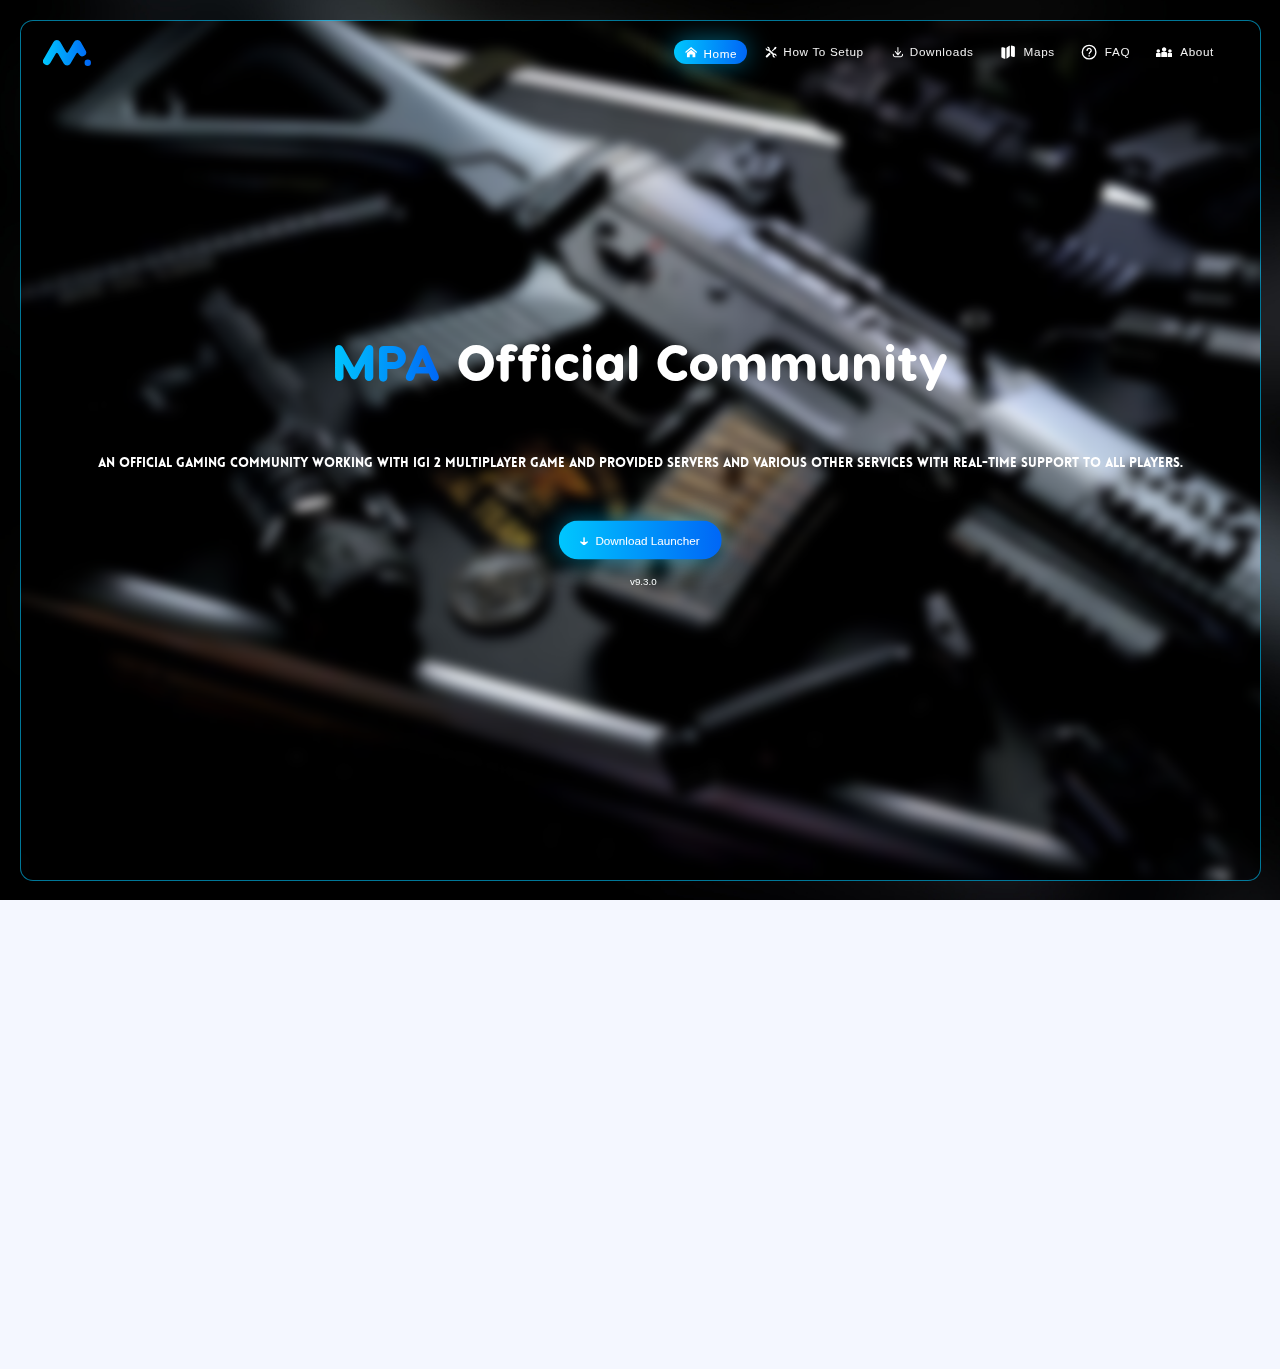
<file: index.html>
<html>
    <head>
        <title>IGI 2 Multiplayer Alive Official - Home</title>
        <link rel="shortcut icon" type="image/xicon" href="images/MPA_Icon.png" />
        <link rel="stylesheet" href="index.css" />
        <link rel="stylesheet" href="https://use.fontawesome.com/releases/v5.6.3/css/all.css" />
        <script src="https://code.jquery.com/jquery-3.4.1.js"></script>
        <meta name="viewport" content="width=device-width, initial-scale=1" />
        <link rel="stylesheet" href="https://cdnjs.cloudflare.com/ajax/libs/font-awesome/4.7.0/css/font-awesome.min.css" />
        <meta charset="utf-8" />
        <meta content="Multiplayer Alive official" property="og:title" />
        <meta content="An official gaming community working with Multiplayer Game and provide servers and various other services with real-time support to all players." property="og:description" />
        <meta content="https://igi-2-mpa-official.onrender.com/" property="og:url" />
        <meta content="https://raw.githubusercontent.com/Team-MPA/MPA-Website/main/images/MPA_Icon.png" property="og:image" />
        <meta content="#00c7fe" data-react-helmet="true" name="theme-color" />
        <meta name="description" content="IGI-2 Multiplayer ,IGI2 By MPA Download IGI-2 Covert Strike ,igi2, igi2 map, igi2 server, igi2 launcher,igi2 community, igi2 multiplayer, igi2 online" />
        <meta name="robots" content="max-image-preview:large" />
        <link rel="canonical" href="https://igi-2-mpa-official.onrender.com/" />
        <meta name="generator" content="All in One SEO Pro (AIOSEO) 4.3.4.1 " />
        <meta property="og:locale" content="en_US" />
        <meta property="og:site_name" content="IGI-2 Multiplayer -" />
        <meta property="og:type" content="website" />
        <meta property="og:title" content="IGI-2 Multiplayer" />
        <meta property="og:description" content="IGI-2 Multiplayer ,IGI2 By MPA Download IGI-2 Covert Strike ,igi2, igi2 map, igi2 server, igi2 launcher,igi2 community, igi2 multiplayer, igi2 online" />
        <meta property="og:url" content="https://igi-2-mpa-official.onrender.com/" />
        <meta property="og:image" content="https://raw.githubusercontent.com/Team-MPA/MPA-Website/main/images/MPA_Icon.png" />
        <meta property="og:image:secure_url" content="https://raw.githubusercontent.com/Team-MPA/MPA-Website/main/images/MPA_Icon.png" />
        <meta name="twitter:card" content="summary_large_image" />
        <meta name="twitter:title" content="IGI-2 Multiplayer" />
        <meta name="twitter:description" content="IGI-2 Multiplayer ,IGI2 By MPA Download IGI-2 Covert Strike ,igi2, igi2 map, igi2 server, igi2 launcher,igi2 community, igi2 multiplayer, igi2 online" />
        <meta name="twitter:image" content="https://raw.githubusercontent.com/Team-MPA/MPA-Website/main/images/MPA_Icon.png" />
        <script type="application/ld+json" class="aioseo-schema">
            {"@context":"https:\/\/schema.org","@graph":[{"@type":"BreadcrumbList","@id":"https:\/\/igi-2-mpa-official.onrender.com\/#breadcrumblist","itemListElement":[{"@type":"ListItem","@id":"https:\/\/igi-2-mpa-official.onrender.com\/#listItem","position":1,"item":{"@type":"WebPage","@id":"https:\/\/igi-2-mpa-official.onrender.com\/","name":"Home","description":"IGI-2 Multiplayer ,IGI2 By MPA Download IGI-2 Covert Strike ,igi2, igi2 map, igi2 server, igi2 launcher,igi2 community, igi2 multiplayer, igi2 online","url":"https:\/\/igi-2-mpa-official.onrender.com\/"}}]},{"@type":"Organization","@id":"https:\/\/igi-2-mpa-official.onrender.com\/#organization","name":"IGI-2 Multiplayer","url":"https:\/\/igi-2-mpa-official.onrender.com\/","logo":{"@type":"ImageObject","url":"https:\/\/igi-2-mpa-official.onrender.com\/wp-content\/uploads\/2022\/10\/MPA-logo.webp","@id":"https:\/\/igi-2-mpa-official.onrender.com\/#organizationLogo","width":1011,"height":143},"image":{"@id":"https:\/\/igi-2-mpa-official.onrender.com\/#organizationLogo"}},{"@type":"WebPage","@id":"https:\/\/igi-2-mpa-official.onrender.com\/#webpage","url":"https:\/\/igi-2-mpa-official.onrender.com\/","name":"IGI-2 Multiplayer","description":"IGI-2 Multiplayer ,IGI2 By MPA Download IGI-2 Covert Strike ,igi2, igi2 map, igi2 server, igi2 launcher,igi2 community, igi2 online","inLanguage":"en-US","isPartOf":{"@id":"https:\/\/igi-2-mpa-official.onrender.com\/#website"},"breadcrumb":{"@id":"https:\/\/igi-2-mpa-official.onrender.com\/#breadcrumblist"},"datePublished":"2021-05-30T13:08:16+05:30","dateModified":"2023-05-10T09:14:42+05:30"},{"@type":"WebSite","@id":"https:\/\/igi-2-mpa-official.onrender.com\/#website","url":"https:\/\/igi-2-mpa-official.onrender.com\/","name":"IGI-2 Multiplayer","inLanguage":"en-US","publisher":{"@id":"https:\/\/igi-2-mpa-official.onrender.com\/#organization"},"potentialAction":{"@type":"SearchAction","target":{"@type":"EntryPoint","urlTemplate":"https:\/\/igi-2-mpa-official.onrender.com\/?s={search_term_string}"},"query-input":"required name=search_term_string"}}]}
        </script>
    </head>

    <body class="hidescrollbar">
        <div class="boddy hidescrollbar">
            <nav class="boddy1">
                <div class="logo">
                    <a href="#">
                        <svg class="icon" xmlns="http://www.w3.org/2000/svg" width="502.465" height="272.318" viewBox="0 0 502.465 272.318">
                            <defs>
                                <linearGradient id="gradient" gradientTransform="rotate(0)">
                                    <stop offset="0%" stop-color="#00c7fe" />
                                    <stop offset="100%" stop-color="#0066f6" />
                                </linearGradient>
                            </defs>
                            <path
                                id="MPA_New_Gen"
                                data-name="MPA New Gen"
                                d="M435.464,238.819a33.5,33.5,0,1,1,33.5,33.5A33.5,33.5,0,0,1,435.464,238.819ZM252.753,267.342a40.98,40.98,0,0,1-35.761-20.507L156.812,142.6l-1.289-2.069a12,12,0,0,0-20.373,0l-3.513,5.641h0L76.514,241.64a41,41,0,0,1-71.014-41l104-180.133a41.423,41.423,0,0,1,71.508,0l58.2,100.812h.167l3.222,5.266a12,12,0,0,0,20.473,0l3.221-5.266h0L324.158,21.1a41,41,0,0,1,71.7,0l50.657,87.744a41,41,0,1,1-71.014,41l-2.119-3.669h-.087l-3.22-5.265a12,12,0,0,0-19.937-.8L288.514,246.836a40.988,40.988,0,0,1-35.546,20.507Z"
                                transform="translate(0 0)"
                                fill="url(#gradient)"
                            />
                        </svg>
                    </a>
                </div>
                <input type="checkbox" id="click" />
                <label for="click" class="menu-btn">
                    <i class="fas fa-bars"></i>
                </label>
                <ul>
                    <li>
                        <a class="active" href="index.html">
                            <svg xmlns="http://www.w3.org/2000/svg" fill="#ffffff" width="25px" height="25px" viewBox="0 0 32 32" style= "vertical-align: middle; margin-top: -4px;"><path d="M27 18.039L16 9.501 5 18.039V14.56l11-8.54 11 8.538v3.481zm-2.75-.31v8.251h-5.5v-5.5h-5.5v5.5h-5.5v-8.25L16 11.543l8.25 6.186z"/></svg>
                            <span style="vertical-align: middle;">Home</span>
                        </a>
                    </li>

                    <li>
                        <a href="how-to-setup.html">
                            <svg xmlns="http://www.w3.org/2000/svg" width="25px" height="25px" viewBox="0 -8 72 72" style="fill: #ffffff; vertical-align: middle; margin-top: -2px;" id="Layer_1" data-name="Layer 1">
                                <defs>
                                    <style>
                                        .cls-1 {
                                            fill: #ffffff;
                                        }
                                    </style>
                                </defs>
                                <title>tools</title>
                                <path class="cls-1" d="M13.32,44.31a4.5,4.5,0,0,0,6.36,6.36L34.44,35.91l-6.36-6.36Z" />
                                <polygon class="cls-1" points="50.2 16.96 56.63 13.63 60 7.13 56.86 3.99 50.36 7.36 47.03 13.78 39.21 21.61 42.38 24.79 50.2 16.96" />
                                <path
                                    class="cls-1"
                                    d="M51.61,34,51,34a8.9,8.9,0,0,0-3.11.58L29.45,16.09A8.9,8.9,0,0,0,30,13l-.06-.6A8.9,8.9,0,0,0,17.19,4.89l6,6a3,3,0,0,1,.68,1.08A3,3,0,0,1,21,16a2.92,2.92,0,0,1-1-.21,3.15,3.15,0,0,1-1.08-.67l-6-6a8.9,8.9,0,0,0,7.49,12.78L21,22a8.9,8.9,0,0,0,3.11-.58L42.6,39.84A8.9,8.9,0,0,0,42,43l.06.6A9,9,0,0,0,51,51.94a8.72,8.72,0,0,0,3.85-.9l-6-6A3.08,3.08,0,0,1,48.21,44,3,3,0,0,1,51,40a2.92,2.92,0,0,1,1,.21,2.72,2.72,0,0,1,1.08.67l6,6A8.9,8.9,0,0,0,51.61,34Z"
                                />
                            </svg>
                            How To Setup
                        </a>
                    </li>
                    <li>
                        <a href="downloads.html">
                            <svg xmlns="http://www.w3.org/2000/svg" width="25px" height="25px" viewBox="0 0 24 24" fill="#ffffff" style="vertical-align: middle; margin-top: -4px;">
                                <path
                                    d="M5.625 15C5.625 14.5858 5.28921 14.25 4.875 14.25C4.46079 14.25 4.125 14.5858 4.125 15H5.625ZM4.875 16H4.125H4.875ZM19.275 15C19.275 14.5858 18.9392 14.25 18.525 14.25C18.1108 14.25 17.775 14.5858 17.775 15H19.275ZM11.1086 15.5387C10.8539 15.8653 10.9121 16.3366 11.2387 16.5914C11.5653 16.8461 12.0366 16.7879 12.2914 16.4613L11.1086 15.5387ZM16.1914 11.4613C16.4461 11.1347 16.3879 10.6634 16.0613 10.4086C15.7347 10.1539 15.2634 10.2121 15.0086 10.5387L16.1914 11.4613ZM11.1086 16.4613C11.3634 16.7879 11.8347 16.8461 12.1613 16.5914C12.4879 16.3366 12.5461 15.8653 12.2914 15.5387L11.1086 16.4613ZM8.39138 10.5387C8.13662 10.2121 7.66533 10.1539 7.33873 10.4086C7.01212 10.6634 6.95387 11.1347 7.20862 11.4613L8.39138 10.5387ZM10.95 16C10.95 16.4142 11.2858 16.75 11.7 16.75C12.1142 16.75 12.45 16.4142 12.45 16H10.95ZM12.45 5C12.45 4.58579 12.1142 4.25 11.7 4.25C11.2858 4.25 10.95 4.58579 10.95 5H12.45ZM4.125 15V16H5.625V15H4.125ZM4.125 16C4.125 18.0531 5.75257 19.75 7.8 19.75V18.25C6.61657 18.25 5.625 17.2607 5.625 16H4.125ZM7.8 19.75H15.6V18.25H7.8V19.75ZM15.6 19.75C17.6474 19.75 19.275 18.0531 19.275 16H17.775C17.775 17.2607 16.7834 18.25 15.6 18.25V19.75ZM19.275 16V15H17.775V16H19.275ZM12.2914 16.4613L16.1914 11.4613L15.0086 10.5387L11.1086 15.5387L12.2914 16.4613ZM12.2914 15.5387L8.39138 10.5387L7.20862 11.4613L11.1086 16.4613L12.2914 15.5387ZM12.45 16V5H10.95V16H12.45Z"
                                    fill="#ffffff"
                                />
                            </svg>
                            Downloads
                        </a>
                    </li>
                    <li>
                        <a href="maps.html">
                            <svg xmlns="http://www.w3.org/2000/svg" width="25px" height="25px" viewBox="0 0 24 24" fill="none" style="vertical-align: middle; margin-top: -4px;">
                                <path
                                    d="M2.43627 5.14686C2 5.64345 2 6.49488 2 8.19773V17.591C2 18.797 2 19.4 2.3146 19.854C2.62919 20.3079 3.17921 20.4986 4.27924 20.88L5.57343 21.3286C6.27436 21.5717 6.81371 21.7586 7.26633 21.879C7.5616 21.9576 7.83333 21.7258 7.83333 21.4203V6.2701C7.83333 6.02118 7.64964 5.81111 7.40837 5.74991C7.01914 5.65118 6.55127 5.48897 5.91002 5.26666C4.35676 4.72817 3.58014 4.45893 2.98922 4.73235C2.77941 4.82942 2.59116 4.97054 2.43627 5.14686Z"
                                    fill="#ffffff"
                                />
                                <path
                                    d="M12.6204 3.48096L11.0844 4.54596C10.5287 4.93124 10.1215 5.2136 9.77375 5.41491C9.60895 5.51032 9.5 5.68291 9.5 5.87334V20.9203C9.5 21.2909 9.88398 21.5222 10.1962 21.3225C10.5312 21.1082 10.9149 20.8422 11.3796 20.5199L12.9156 19.4549C13.4712 19.0697 13.8785 18.7873 14.2262 18.586C14.3911 18.4906 14.5 18.318 14.5 18.1276V3.08063C14.5 2.71004 14.116 2.47866 13.8038 2.67836C13.4688 2.89271 13.0851 3.15874 12.6204 3.48096Z"
                                    fill="#ffffff"
                                />
                                <path
                                    d="M19.7208 3.12093L18.4266 2.67226C17.7256 2.42923 17.1863 2.24228 16.7337 2.12187C16.4384 2.04333 16.1667 2.2751 16.1667 2.58064V17.7308C16.1667 17.9797 16.3504 18.1898 16.5916 18.251C16.9809 18.3497 17.4488 18.5119 18.09 18.7342C19.6432 19.2727 20.4199 19.542 21.0108 19.2686C21.2206 19.1715 21.4088 19.0304 21.5637 18.854C22 18.3575 22 17.506 22 15.8032V6.40988C22 5.2039 22 4.60091 21.6854 4.14695C21.3708 3.69298 20.8208 3.5023 19.7208 3.12093Z"
                                    fill="#ffffff"
                                />
                            </svg>
                            &nbsp;Maps
                        </a>
                    </li>
                    <li>
                        <a href="faq.html">
                            <svg xmlns="http://www.w3.org/2000/svg" fill="#ffffff" width="25px" height="25px" viewBox="0 0 24 24" style="vertical-align: middle; margin-top: -4px;">
                                <path
                                    d="M12,1A11,11,0,1,0,23,12,11.013,11.013,0,0,0,12,1Zm0,20a9,9,0,1,1,9-9A9.011,9.011,0,0,1,12,21Zm1-4.5v2H11v-2Zm3-7a3.984,3.984,0,0,1-1.5,3.122A3.862,3.862,0,0,0,13.063,15H11.031a5.813,5.813,0,0,1,2.219-3.936A2,2,0,0,0,13.1,7.832a2.057,2.057,0,0,0-2-.14A1.939,1.939,0,0,0,10,9.5,1,1,0,0,1,8,9.5V9.5a3.909,3.909,0,0,1,2.319-3.647,4.061,4.061,0,0,1,3.889.315A4,4,0,0,1,16,9.5Z"
                                />
                            </svg>
                            &nbsp;FAQ
                        </a>
                    </li>
                    <li>
                        <a href="about.html">
                            <svg
                                xmlns="http://www.w3.org/2000/svg"
                                xmlns:xlink="http://www.w3.org/1999/xlink"
                                fill="#ffffff"
                                height="25px"
                                width="25px"
                                version="1.1"
                                id="Capa_1"
                                viewBox="0 0 502.643 502.643"
                                xml:space="preserve"
                                style="vertical-align: middle; margin-top: -4px;"
                            >
                                <g>
                                    <g>
                                        <path d="M251.256,237.591c37.166,0,67.042-30.048,67.042-66.977c0.043-37.037-29.876-66.999-67.042-66.999    c-36.908,0-66.869,29.962-66.869,66.999C184.387,207.587,214.349,237.591,251.256,237.591z" />
                                        <path
                                            d="M305.032,248.506H197.653c-19.198,0-34.923,17.602-34.923,39.194v107.854c0,1.186,0.604,2.243,0.669,3.473h175.823    c0.129-1.229,0.626-2.286,0.626-3.473V287.7C339.912,266.108,324.187,248.506,305.032,248.506z"
                                        />
                                        <path d="M431.588,269.559c29.832,0,53.754-24.008,53.754-53.668s-23.922-53.711-53.754-53.711    c-29.617,0-53.582,24.051-53.582,53.711C377.942,245.53,401.972,269.559,431.588,269.559z" />
                                        <path
                                            d="M474.708,278.317h-86.046c-15.445,0-28.064,14.107-28.064,31.472v86.413c0,0.928,0.453,1.812,0.518,2.826h141.03    c0.065-1.014,0.496-1.898,0.496-2.826v-86.413C502.707,292.424,490.11,278.317,474.708,278.317z"
                                        />
                                        <path d="M71.011,269.559c29.789,0,53.733-24.008,53.733-53.668S100.8,162.18,71.011,162.18c-29.638,0-53.603,24.051-53.603,53.711    S41.373,269.559,71.011,269.559L71.011,269.559z" />
                                        <path
                                            d="M114.109,278.317H27.977C12.576,278.317,0,292.424,0,309.789v86.413c0,0.928,0.453,1.812,0.539,2.826h141.03    c0.065-1.014,0.475-1.898,0.475-2.826v-86.413C142.087,292.424,129.489,278.317,114.109,278.317z"
                                        />
                                    </g>
                                </svg>
                            &nbsp;About
                        </a>
                    </li>
                </ul>
            </nav>

            <div class="main hidescrollbar">
                <body>
                    <!-- Header -->
                    <font class="header">
                        <h1 align="center"><font class="gradient-text">MPA</font> Official Community</h1>
                    </font>
                    <br />
                    <!-- Description -->
                    <p class="description">An official gaming community working with IGI 2 Multiplayer Game and provided servers and various other services with real-time support to all players.</p>

                    <!-- Download Button -->
                    <a href="https://cutt.ly/MPA-Launcher">
                        <button id="button" class="ready" onclick="clickButton();">
                            <div class="message submitMessage">
                                <svg xmlns="http://www.w3.org/2000/svg" viewBox="0 0 13 12.2">
                                    <polyline stroke="#FFFFFF" fill="#FFFFFF" points="2,7.1 6.5,11.1 11,7.1" />
                                    <line stroke="#FFFFFF" x1="6.5" y1="1.2" x2="6.5" y2="10.3" />
                                </svg>

                                <span class="button-text">Download Launcher</span>
                            </div>

                            <div class="message loadingMessage">
                                <svg xmlns="http://www.w3.org/2000/svg" viewBox="0 0 19 17">
                                    <circle class="loadingCircle" cx="2.2" cy="10" r="1.6" fill="#FFFFFF" />
                                    <circle class="loadingCircle" cx="9.5" cy="10" r="1.6" fill="#FFFFFF" />
                                    <circle class="loadingCircle" cx="16.8" cy="10" r="1.6" fill="#FFFFFF" />
                                </svg>
                            </div>

                            <div class="message successMessage">
                                <svg xmlns="http://www.w3.org/2000/svg" viewBox="0 0 13 11">
                                    <polyline stroke="#FFFFFF" points="1.4,5.8 5.1,9.5 11.6,2.1" />
                                </svg>

                                <span class="button-text">Download Started</span>
                            </div>
                        </button>
                    </a>

                    <canvas id="canvas"></canvas>
                    <br />
                    <!-- Version -->
                    <font face="arial" size="2" color="white">
                        <p align="center" class="version">v9.3.0</p>
                    </font>
                    <script src="indexscript.js"></script>
                </body>
            </div>
        </div>
    </body>
</html>
</file>
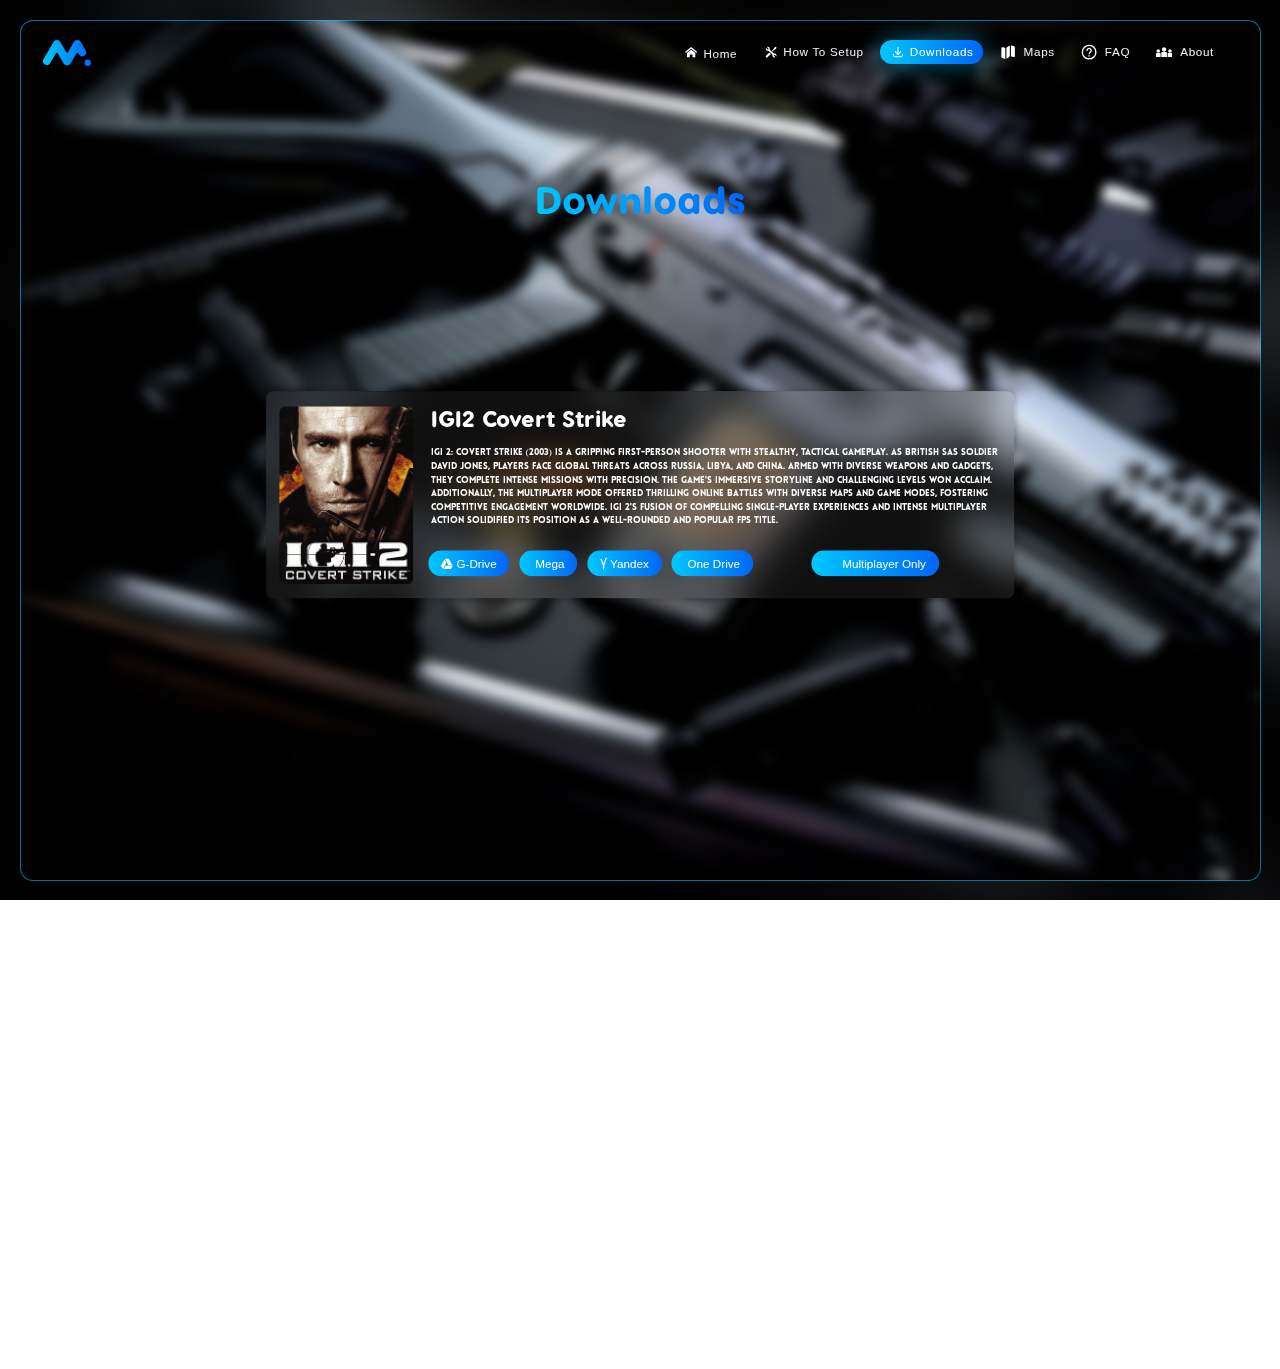
<file: downloads.html>
<html>
    <head>
        <title>IGI 2 Multiplayer Alive Official - Downloads</title>
        <link rel="shortcut icon" type="image/xicon" href="images/MPA_Icon.png" />
        <link rel="stylesheet" href="downloads.css" />
        <link rel="stylesheet" href="https://use.fontawesome.com/releases/v5.6.3/css/all.css" />
        <script src="https://code.jquery.com/jquery-3.4.1.js"></script>
        <meta name="viewport" content="width=device-width, initial-scale=1" />
        <link rel="stylesheet" href="https://cdnjs.cloudflare.com/ajax/libs/font-awesome/4.7.0/css/font-awesome.min.css" />
        <meta charset="utf-8" />
        <meta content="Multiplayer Alive official" property="og:title" />
        <meta content="An official gaming community working with Multiplayer Game and provide servers and various other services with real-time support to all players." property="og:description" />
        <meta content="https://igi-2-mpa-official.onrender.com/" property="og:url" />
        <meta content="https://raw.githubusercontent.com/Team-MPA/MPA-Website/main/images/MPA_Icon.png" property="og:image" />
        <meta content="#00c7fe" data-react-helmet="true" name="theme-color" />
        <meta name="description" content="IGI-2 Multiplayer ,IGI2 By MPA Download IGI-2 Covert Strike ,igi2, igi2 map, igi2 server, igi2 launcher,igi2 community, igi2 multiplayer, igi2 online" />
        <meta name="robots" content="max-image-preview:large" />
        <link rel="canonical" href="https://igi-2-mpa-official.onrender.com/" />
        <meta name="generator" content="All in One SEO Pro (AIOSEO) 4.3.4.1 " />
        <meta property="og:locale" content="en_US" />
        <meta property="og:site_name" content="IGI-2 Multiplayer -" />
        <meta property="og:type" content="website" />
        <meta property="og:title" content="IGI-2 Multiplayer" />
        <meta property="og:description" content="IGI-2 Multiplayer ,IGI2 By MPA Download IGI-2 Covert Strike ,igi2, igi2 map, igi2 server, igi2 launcher,igi2 community, igi2 multiplayer, igi2 online" />
        <meta property="og:url" content="https://igi-2-mpa-official.onrender.com/" />
        <meta property="og:image" content="https://raw.githubusercontent.com/Team-MPA/MPA-Website/main/images/MPA_Icon.png" />
        <meta property="og:image:secure_url" content="https://raw.githubusercontent.com/Team-MPA/MPA-Website/main/images/MPA_Icon.png" />
        <meta name="twitter:card" content="summary_large_image" />
        <meta name="twitter:title" content="IGI-2 Multiplayer" />
        <meta name="twitter:description" content="IGI-2 Multiplayer ,IGI2 By MPA Download IGI-2 Covert Strike ,igi2, igi2 map, igi2 server, igi2 launcher,igi2 community, igi2 multiplayer, igi2 online" />
        <meta name="twitter:image" content="https://raw.githubusercontent.com/Team-MPA/MPA-Website/main/images/MPA_Icon.png" />
        <script type="application/ld+json" class="aioseo-schema">
            {"@context":"https:\/\/schema.org","@graph":[{"@type":"BreadcrumbList","@id":"https:\/\/igi-2-mpa-official.onrender.com\/#breadcrumblist","itemListElement":[{"@type":"ListItem","@id":"https:\/\/igi-2-mpa-official.onrender.com\/#listItem","position":1,"item":{"@type":"WebPage","@id":"https:\/\/igi-2-mpa-official.onrender.com\/","name":"Home","description":"IGI-2 Multiplayer ,IGI2 By MPA Download IGI-2 Covert Strike ,igi2, igi2 map, igi2 server, igi2 launcher,igi2 community, igi2 multiplayer, igi2 online","url":"https:\/\/igi-2-mpa-official.onrender.com\/"}}]},{"@type":"Organization","@id":"https:\/\/igi-2-mpa-official.onrender.com\/#organization","name":"IGI-2 Multiplayer","url":"https:\/\/igi-2-mpa-official.onrender.com\/","logo":{"@type":"ImageObject","url":"https:\/\/igi-2-mpa-official.onrender.com\/wp-content\/uploads\/2022\/10\/MPA-logo.webp","@id":"https:\/\/igi-2-mpa-official.onrender.com\/#organizationLogo","width":1011,"height":143},"image":{"@id":"https:\/\/igi-2-mpa-official.onrender.com\/#organizationLogo"}},{"@type":"WebPage","@id":"https:\/\/igi-2-mpa-official.onrender.com\/#webpage","url":"https:\/\/igi-2-mpa-official.onrender.com\/","name":"IGI-2 Multiplayer","description":"IGI-2 Multiplayer ,IGI2 By MPA Download IGI-2 Covert Strike ,igi2, igi2 map, igi2 server, igi2 launcher,igi2 community, igi2 online","inLanguage":"en-US","isPartOf":{"@id":"https:\/\/igi-2-mpa-official.onrender.com\/#website"},"breadcrumb":{"@id":"https:\/\/igi-2-mpa-official.onrender.com\/#breadcrumblist"},"datePublished":"2021-05-30T13:08:16+05:30","dateModified":"2023-05-10T09:14:42+05:30"},{"@type":"WebSite","@id":"https:\/\/igi-2-mpa-official.onrender.com\/#website","url":"https:\/\/igi-2-mpa-official.onrender.com\/","name":"IGI-2 Multiplayer","inLanguage":"en-US","publisher":{"@id":"https:\/\/igi-2-mpa-official.onrender.com\/#organization"},"potentialAction":{"@type":"SearchAction","target":{"@type":"EntryPoint","urlTemplate":"https:\/\/igi-2-mpa-official.onrender.com\/?s={search_term_string}"},"query-input":"required name=search_term_string"}}]}
        </script>
        <link rel="stylesheet" href="https://cdnjs.cloudflare.com/ajax/libs/font-awesome/4.7.0/css/font-awesome.min.css" />
        <link rel="stylesheet" href="https://maxcdn.bootstrapcdn.com/font-awesome/4.7.0/css/font-awesome.min.css" />
        <link rel="stylesheet" href="https://cdnjs.cloudflare.com/ajax/libs/font-awesome/6.1.1/css/all.css" />
        <link rel="stylesheet" href="https://site-assets.fontawesome.com/releases/v6.1.2/css/all.css" />
    </head>

    <body class="hidescrollbar">
        <div class="boddy hidescrollbar">
            <nav class="boddy1">
                <div class="logo">
                    <a href="#">
                        <svg class="icon" xmlns="http://www.w3.org/2000/svg" width="502.465" height="272.318" viewBox="0 0 502.465 272.318">
                            <defs>
                                <linearGradient id="gradient" gradientTransform="rotate(0)">
                                    <stop offset="0%" stop-color="#00c7fe" />
                                    <stop offset="100%" stop-color="#0066f6" />
                                </linearGradient>
                            </defs>
                            <path
                                id="MPA_New_Gen"
                                data-name="MPA New Gen"
                                d="M435.464,238.819a33.5,33.5,0,1,1,33.5,33.5A33.5,33.5,0,0,1,435.464,238.819ZM252.753,267.342a40.98,40.98,0,0,1-35.761-20.507L156.812,142.6l-1.289-2.069a12,12,0,0,0-20.373,0l-3.513,5.641h0L76.514,241.64a41,41,0,0,1-71.014-41l104-180.133a41.423,41.423,0,0,1,71.508,0l58.2,100.812h.167l3.222,5.266a12,12,0,0,0,20.473,0l3.221-5.266h0L324.158,21.1a41,41,0,0,1,71.7,0l50.657,87.744a41,41,0,1,1-71.014,41l-2.119-3.669h-.087l-3.22-5.265a12,12,0,0,0-19.937-.8L288.514,246.836a40.988,40.988,0,0,1-35.546,20.507Z"
                                transform="translate(0 0)"
                                fill="url(#gradient)"
                            />
                        </svg>
                    </a>
                </div>
                <input type="checkbox" id="click" />
                <label for="click" class="menu-btn">
                    <i class="fas fa-bars"></i>
                </label>
                <ul>
                    <li>
                        <a href="index.html">
                            <svg xmlns="http://www.w3.org/2000/svg" fill="#ffffff" width="25px" height="25px" viewBox="0 0 32 32" style= "vertical-align: middle; margin-top: -4px;"><path d="M27 18.039L16 9.501 5 18.039V14.56l11-8.54 11 8.538v3.481zm-2.75-.31v8.251h-5.5v-5.5h-5.5v5.5h-5.5v-8.25L16 11.543l8.25 6.186z"/></svg>
                            <span style="vertical-align: middle;">Home</span>
                        </a>
                    </li>

                    <li>
                        <a href="how-to-setup.html">
                            <svg xmlns="http://www.w3.org/2000/svg" width="25px" height="25px" viewBox="0 -8 72 72" style="fill: #ffffff; vertical-align: middle; margin-top: -2px;" id="Layer_1" data-name="Layer 1">
                                <defs>
                                    <style>
                                        .cls-1 {
                                            fill: #ffffff;
                                        }
                                    </style>
                                </defs>
                                <title>tools</title>
                                <path class="cls-1" d="M13.32,44.31a4.5,4.5,0,0,0,6.36,6.36L34.44,35.91l-6.36-6.36Z" />
                                <polygon class="cls-1" points="50.2 16.96 56.63 13.63 60 7.13 56.86 3.99 50.36 7.36 47.03 13.78 39.21 21.61 42.38 24.79 50.2 16.96" />
                                <path
                                    class="cls-1"
                                    d="M51.61,34,51,34a8.9,8.9,0,0,0-3.11.58L29.45,16.09A8.9,8.9,0,0,0,30,13l-.06-.6A8.9,8.9,0,0,0,17.19,4.89l6,6a3,3,0,0,1,.68,1.08A3,3,0,0,1,21,16a2.92,2.92,0,0,1-1-.21,3.15,3.15,0,0,1-1.08-.67l-6-6a8.9,8.9,0,0,0,7.49,12.78L21,22a8.9,8.9,0,0,0,3.11-.58L42.6,39.84A8.9,8.9,0,0,0,42,43l.06.6A9,9,0,0,0,51,51.94a8.72,8.72,0,0,0,3.85-.9l-6-6A3.08,3.08,0,0,1,48.21,44,3,3,0,0,1,51,40a2.92,2.92,0,0,1,1,.21,2.72,2.72,0,0,1,1.08.67l6,6A8.9,8.9,0,0,0,51.61,34Z"
                                />
                            </svg>
                            How To Setup
                        </a>
                    </li>
                    <li>
                        <a class="active" href="downloads.html">
                            <svg xmlns="http://www.w3.org/2000/svg" width="25px" height="25px" viewBox="0 0 24 24" fill="#ffffff" style="vertical-align: middle; margin-top: -4px;">
                                <path
                                    d="M5.625 15C5.625 14.5858 5.28921 14.25 4.875 14.25C4.46079 14.25 4.125 14.5858 4.125 15H5.625ZM4.875 16H4.125H4.875ZM19.275 15C19.275 14.5858 18.9392 14.25 18.525 14.25C18.1108 14.25 17.775 14.5858 17.775 15H19.275ZM11.1086 15.5387C10.8539 15.8653 10.9121 16.3366 11.2387 16.5914C11.5653 16.8461 12.0366 16.7879 12.2914 16.4613L11.1086 15.5387ZM16.1914 11.4613C16.4461 11.1347 16.3879 10.6634 16.0613 10.4086C15.7347 10.1539 15.2634 10.2121 15.0086 10.5387L16.1914 11.4613ZM11.1086 16.4613C11.3634 16.7879 11.8347 16.8461 12.1613 16.5914C12.4879 16.3366 12.5461 15.8653 12.2914 15.5387L11.1086 16.4613ZM8.39138 10.5387C8.13662 10.2121 7.66533 10.1539 7.33873 10.4086C7.01212 10.6634 6.95387 11.1347 7.20862 11.4613L8.39138 10.5387ZM10.95 16C10.95 16.4142 11.2858 16.75 11.7 16.75C12.1142 16.75 12.45 16.4142 12.45 16H10.95ZM12.45 5C12.45 4.58579 12.1142 4.25 11.7 4.25C11.2858 4.25 10.95 4.58579 10.95 5H12.45ZM4.125 15V16H5.625V15H4.125ZM4.125 16C4.125 18.0531 5.75257 19.75 7.8 19.75V18.25C6.61657 18.25 5.625 17.2607 5.625 16H4.125ZM7.8 19.75H15.6V18.25H7.8V19.75ZM15.6 19.75C17.6474 19.75 19.275 18.0531 19.275 16H17.775C17.775 17.2607 16.7834 18.25 15.6 18.25V19.75ZM19.275 16V15H17.775V16H19.275ZM12.2914 16.4613L16.1914 11.4613L15.0086 10.5387L11.1086 15.5387L12.2914 16.4613ZM12.2914 15.5387L8.39138 10.5387L7.20862 11.4613L11.1086 16.4613L12.2914 15.5387ZM12.45 16V5H10.95V16H12.45Z"
                                    fill="#ffffff"
                                />
                            </svg>
                            Downloads
                        </a>
                    </li>
                    <li>
                        <a href="maps.html">
                            <svg xmlns="http://www.w3.org/2000/svg" width="25px" height="25px" viewBox="0 0 24 24" fill="none" style="vertical-align: middle; margin-top: -4px;">
                                <path
                                    d="M2.43627 5.14686C2 5.64345 2 6.49488 2 8.19773V17.591C2 18.797 2 19.4 2.3146 19.854C2.62919 20.3079 3.17921 20.4986 4.27924 20.88L5.57343 21.3286C6.27436 21.5717 6.81371 21.7586 7.26633 21.879C7.5616 21.9576 7.83333 21.7258 7.83333 21.4203V6.2701C7.83333 6.02118 7.64964 5.81111 7.40837 5.74991C7.01914 5.65118 6.55127 5.48897 5.91002 5.26666C4.35676 4.72817 3.58014 4.45893 2.98922 4.73235C2.77941 4.82942 2.59116 4.97054 2.43627 5.14686Z"
                                    fill="#ffffff"
                                />
                                <path
                                    d="M12.6204 3.48096L11.0844 4.54596C10.5287 4.93124 10.1215 5.2136 9.77375 5.41491C9.60895 5.51032 9.5 5.68291 9.5 5.87334V20.9203C9.5 21.2909 9.88398 21.5222 10.1962 21.3225C10.5312 21.1082 10.9149 20.8422 11.3796 20.5199L12.9156 19.4549C13.4712 19.0697 13.8785 18.7873 14.2262 18.586C14.3911 18.4906 14.5 18.318 14.5 18.1276V3.08063C14.5 2.71004 14.116 2.47866 13.8038 2.67836C13.4688 2.89271 13.0851 3.15874 12.6204 3.48096Z"
                                    fill="#ffffff"
                                />
                                <path
                                    d="M19.7208 3.12093L18.4266 2.67226C17.7256 2.42923 17.1863 2.24228 16.7337 2.12187C16.4384 2.04333 16.1667 2.2751 16.1667 2.58064V17.7308C16.1667 17.9797 16.3504 18.1898 16.5916 18.251C16.9809 18.3497 17.4488 18.5119 18.09 18.7342C19.6432 19.2727 20.4199 19.542 21.0108 19.2686C21.2206 19.1715 21.4088 19.0304 21.5637 18.854C22 18.3575 22 17.506 22 15.8032V6.40988C22 5.2039 22 4.60091 21.6854 4.14695C21.3708 3.69298 20.8208 3.5023 19.7208 3.12093Z"
                                    fill="#ffffff"
                                />
                            </svg>
                            &nbsp;Maps
                        </a>
                    </li>
                    <li>
                        <a href="faq.html">
                            <svg xmlns="http://www.w3.org/2000/svg" fill="#ffffff" width="25px" height="25px" viewBox="0 0 24 24" style="vertical-align: middle; margin-top: -4px;">
                                <path
                                    d="M12,1A11,11,0,1,0,23,12,11.013,11.013,0,0,0,12,1Zm0,20a9,9,0,1,1,9-9A9.011,9.011,0,0,1,12,21Zm1-4.5v2H11v-2Zm3-7a3.984,3.984,0,0,1-1.5,3.122A3.862,3.862,0,0,0,13.063,15H11.031a5.813,5.813,0,0,1,2.219-3.936A2,2,0,0,0,13.1,7.832a2.057,2.057,0,0,0-2-.14A1.939,1.939,0,0,0,10,9.5,1,1,0,0,1,8,9.5V9.5a3.909,3.909,0,0,1,2.319-3.647,4.061,4.061,0,0,1,3.889.315A4,4,0,0,1,16,9.5Z"
                                />
                            </svg>
                            &nbsp;FAQ
                        </a>
                    </li>
                    <li>
                        <a href="about.html">
                            <svg
                                xmlns="http://www.w3.org/2000/svg"
                                xmlns:xlink="http://www.w3.org/1999/xlink"
                                fill="#ffffff"
                                height="25px"
                                width="25px"
                                version="1.1"
                                id="Capa_1"
                                viewBox="0 0 502.643 502.643"
                                xml:space="preserve"
                                style="vertical-align: middle; margin-top: -4px;"
                            >
                                <g>
                                    <g>
                                        <path d="M251.256,237.591c37.166,0,67.042-30.048,67.042-66.977c0.043-37.037-29.876-66.999-67.042-66.999    c-36.908,0-66.869,29.962-66.869,66.999C184.387,207.587,214.349,237.591,251.256,237.591z" />
                                        <path
                                            d="M305.032,248.506H197.653c-19.198,0-34.923,17.602-34.923,39.194v107.854c0,1.186,0.604,2.243,0.669,3.473h175.823    c0.129-1.229,0.626-2.286,0.626-3.473V287.7C339.912,266.108,324.187,248.506,305.032,248.506z"
                                        />
                                        <path d="M431.588,269.559c29.832,0,53.754-24.008,53.754-53.668s-23.922-53.711-53.754-53.711    c-29.617,0-53.582,24.051-53.582,53.711C377.942,245.53,401.972,269.559,431.588,269.559z" />
                                        <path
                                            d="M474.708,278.317h-86.046c-15.445,0-28.064,14.107-28.064,31.472v86.413c0,0.928,0.453,1.812,0.518,2.826h141.03    c0.065-1.014,0.496-1.898,0.496-2.826v-86.413C502.707,292.424,490.11,278.317,474.708,278.317z"
                                        />
                                        <path d="M71.011,269.559c29.789,0,53.733-24.008,53.733-53.668S100.8,162.18,71.011,162.18c-29.638,0-53.603,24.051-53.603,53.711    S41.373,269.559,71.011,269.559L71.011,269.559z" />
                                        <path
                                            d="M114.109,278.317H27.977C12.576,278.317,0,292.424,0,309.789v86.413c0,0.928,0.453,1.812,0.539,2.826h141.03    c0.065-1.014,0.475-1.898,0.475-2.826v-86.413C142.087,292.424,129.489,278.317,114.109,278.317z"
                                        />
                                    </g>
                                </svg>
                            &nbsp;About
                        </a>
                    </li>
                </ul>
            </nav>

            <div class="main hidescrollbar">
                <body>
                    <div class="header gradient-text">
                        Downloads
                    </div>
                    <div>
                        <div class="container">
                            <div class="image-container">
                                <img src="images/Igi2box.jpg" alt="Left Image" />
                            </div>
                            <div class="text-container">
                                <h1 class="name">IGI2 Covert Strike</h1>
                                <p class="description">
                                    IGI 2: Covert Strike (2003) is a gripping first-person shooter with stealthy, tactical gameplay. As British SAS soldier David Jones, players face global threats across Russia, Libya, and China. Armed with diverse weapons and gadgets, they complete intense missions with precision. The game's immersive storyline and challenging levels won acclaim. Additionally, the multiplayer mode offered thrilling online battles with diverse maps and game modes, fostering competitive engagement worldwide. IGI 2's fusion of compelling single-player experiences and intense multiplayer action solidified its position as a well-rounded and popular FPS title.
                                </p>
                                <div class="button-container">
                                    <a onclick="window.open('  https://drive.google.com/file/d/1K-xWC_LroMpUtKsYlvcSWD50pO7D0PEb/view?usp=sharing','_blank')" class="button"><i class="fa-brands fa-google-drive"></i> G-Drive</a>
                                    <a onclick=" window.open(' https://mega.nz/file/31V1xSLa#OCtzdTkCVB0N9JGDAaeGeeimWKT27FZ4jFmwD056LwU','_blank')" class="button"><i class="fa-solid fa-circle-m"></i> Mega</a>
                                    <a onclick=" window.open(' https://disk.yandex.com/d/SDZ3YeMaX5MzMA','_blank')" class="button"><i class="fa-brands fa-yandex-international"></i> Yandex</a>
                                    <a onclick=" window.open('  https://1drv.ms/u/s!AkEJJ4ygqVKjhmufL0yu3kJ6UMCd?e=ogXUjY','_blank')" class="button"><i class="fa-solid fa-clouds"></i> One Drive</a>
                                    <a " onclick=" window.open(' https://drive.google.com/file/d/127pBjZ_FgMAtjHrUW1a2t4koUfYD2SIx/view?usp=sharing','_blank')" class="button button-mp"><i class="fa-regular fa-users-medical fa-fw"></i> Multiplayer Only</a>
                                </div>
                            </div>
                        </div>
                    </div>
                </body>
            </div>
        </div>
    </body>
</html>
</file>
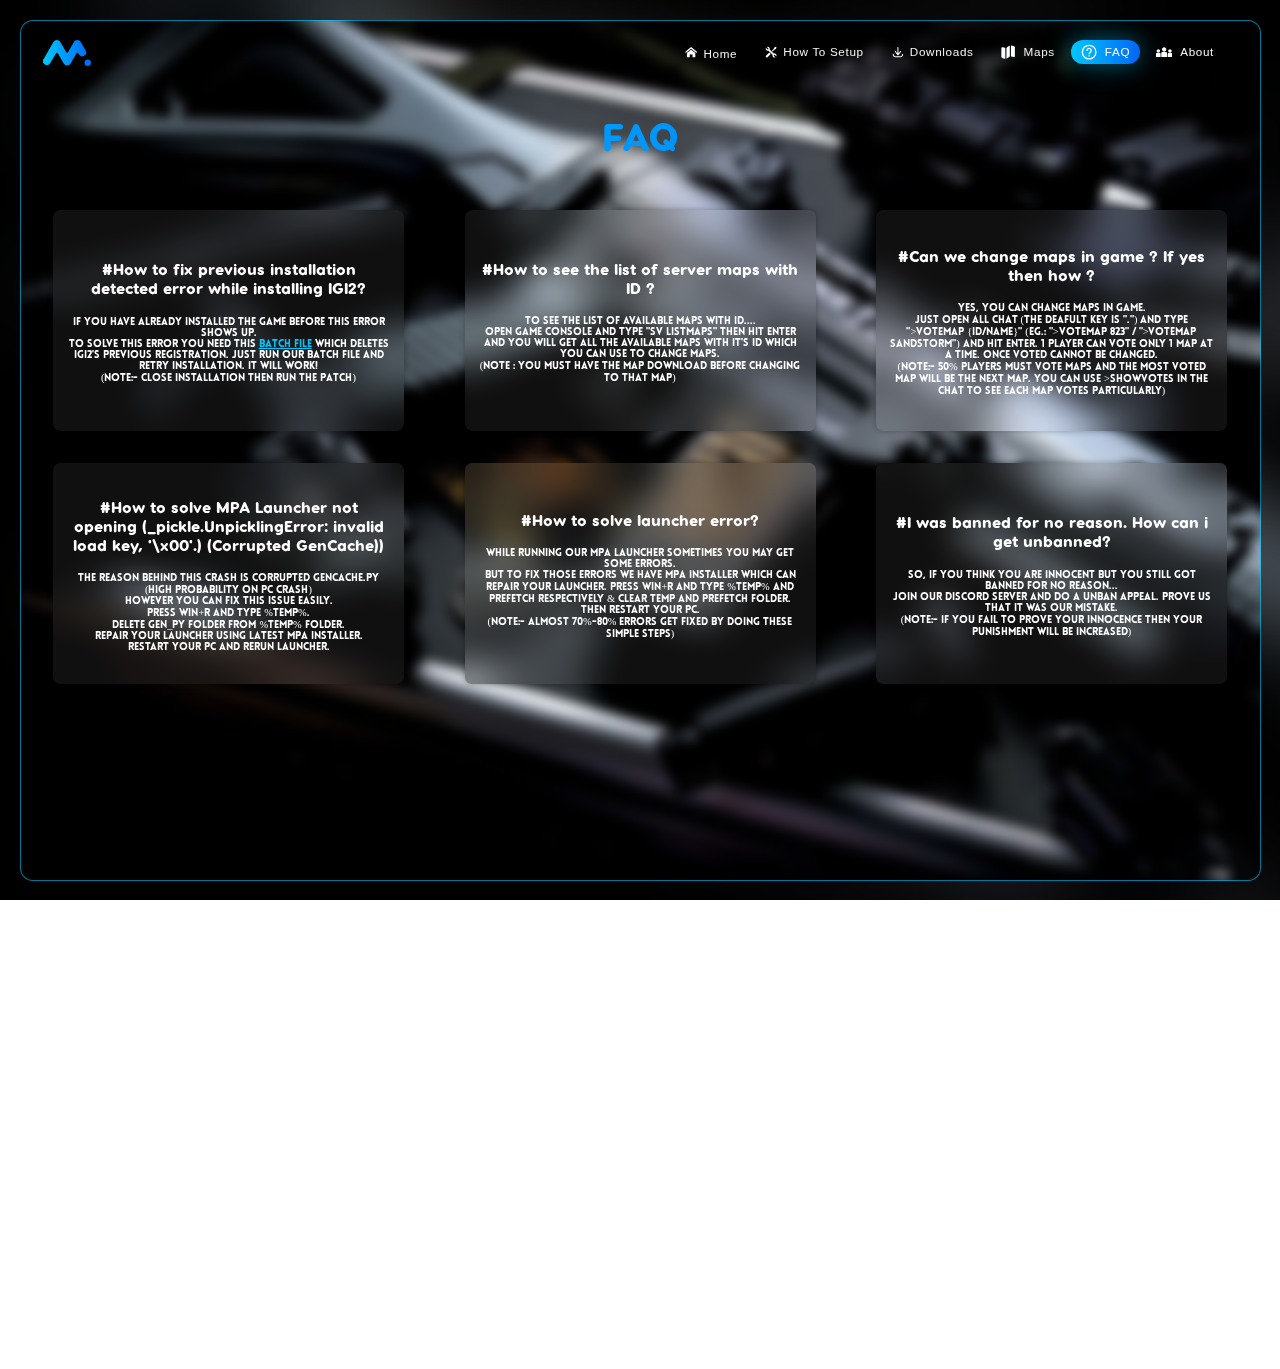
<file: faq.html>
<html>
    <head>
        <title>IGI 2 Multiplayer Alive Official - FAQ</title>
        <link rel="shortcut icon" type="image/xicon" href="images/MPA_Icon.png" />
        <link rel="stylesheet" href="faq.css" />
        <link rel="stylesheet" href="https://use.fontawesome.com/releases/v5.6.3/css/all.css" />
        <script src="https://code.jquery.com/jquery-3.4.1.js"></script>
        <meta name="viewport" content="width=device-width, initial-scale=1" />
        <link rel="stylesheet" href="https://cdnjs.cloudflare.com/ajax/libs/font-awesome/4.7.0/css/font-awesome.min.css" />
        <meta charset="utf-8" />
        <meta content="Multiplayer Alive official" property="og:title" />
        <meta content="An official gaming community working with Multiplayer Game and provide servers and various other services with real-time support to all players." property="og:description" />
        <meta content="https://igi-2-mpa-official.onrender.com/" property="og:url" />
        <meta content="https://raw.githubusercontent.com/Team-MPA/MPA-Website/main/images/MPA_Icon.png" property="og:image" />
        <meta content="#00c7fe" data-react-helmet="true" name="theme-color" />
        <meta name="description" content="IGI-2 Multiplayer ,IGI2 By MPA Download IGI-2 Covert Strike ,igi2, igi2 map, igi2 server, igi2 launcher,igi2 community, igi2 multiplayer, igi2 online" />
        <meta name="robots" content="max-image-preview:large" />
        <link rel="canonical" href="https://igi-2-mpa-official.onrender.com/" />
        <meta name="generator" content="All in One SEO Pro (AIOSEO) 4.3.4.1 " />
        <meta property="og:locale" content="en_US" />
        <meta property="og:site_name" content="IGI-2 Multiplayer -" />
        <meta property="og:type" content="website" />
        <meta property="og:title" content="IGI-2 Multiplayer" />
        <meta property="og:description" content="IGI-2 Multiplayer ,IGI2 By MPA Download IGI-2 Covert Strike ,igi2, igi2 map, igi2 server, igi2 launcher,igi2 community, igi2 multiplayer, igi2 online" />
        <meta property="og:url" content="https://igi-2-mpa-official.onrender.com/" />
        <meta property="og:image" content="https://raw.githubusercontent.com/Team-MPA/MPA-Website/main/images/MPA_Icon.png" />
        <meta property="og:image:secure_url" content="https://raw.githubusercontent.com/Team-MPA/MPA-Website/main/images/MPA_Icon.png" />
        <meta name="twitter:card" content="summary_large_image" />
        <meta name="twitter:title" content="IGI-2 Multiplayer" />
        <meta name="twitter:description" content="IGI-2 Multiplayer ,IGI2 By MPA Download IGI-2 Covert Strike ,igi2, igi2 map, igi2 server, igi2 launcher,igi2 community, igi2 multiplayer, igi2 online" />
        <meta name="twitter:image" content="https://raw.githubusercontent.com/Team-MPA/MPA-Website/main/images/MPA_Icon.png" />
        <script type="application/ld+json" class="aioseo-schema">
            {"@context":"https:\/\/schema.org","@graph":[{"@type":"BreadcrumbList","@id":"https:\/\/igi-2-mpa-official.onrender.com\/#breadcrumblist","itemListElement":[{"@type":"ListItem","@id":"https:\/\/igi-2-mpa-official.onrender.com\/#listItem","position":1,"item":{"@type":"WebPage","@id":"https:\/\/igi-2-mpa-official.onrender.com\/","name":"Home","description":"IGI-2 Multiplayer ,IGI2 By MPA Download IGI-2 Covert Strike ,igi2, igi2 map, igi2 server, igi2 launcher,igi2 community, igi2 multiplayer, igi2 online","url":"https:\/\/igi-2-mpa-official.onrender.com\/"}}]},{"@type":"Organization","@id":"https:\/\/igi-2-mpa-official.onrender.com\/#organization","name":"IGI-2 Multiplayer","url":"https:\/\/igi-2-mpa-official.onrender.com\/","logo":{"@type":"ImageObject","url":"https:\/\/igi-2-mpa-official.onrender.com\/wp-content\/uploads\/2022\/10\/MPA-logo.webp","@id":"https:\/\/igi-2-mpa-official.onrender.com\/#organizationLogo","width":1011,"height":143},"image":{"@id":"https:\/\/igi-2-mpa-official.onrender.com\/#organizationLogo"}},{"@type":"WebPage","@id":"https:\/\/igi-2-mpa-official.onrender.com\/#webpage","url":"https:\/\/igi-2-mpa-official.onrender.com\/","name":"IGI-2 Multiplayer","description":"IGI-2 Multiplayer ,IGI2 By MPA Download IGI-2 Covert Strike ,igi2, igi2 map, igi2 server, igi2 launcher,igi2 community, igi2 online","inLanguage":"en-US","isPartOf":{"@id":"https:\/\/igi-2-mpa-official.onrender.com\/#website"},"breadcrumb":{"@id":"https:\/\/igi-2-mpa-official.onrender.com\/#breadcrumblist"},"datePublished":"2021-05-30T13:08:16+05:30","dateModified":"2023-05-10T09:14:42+05:30"},{"@type":"WebSite","@id":"https:\/\/igi-2-mpa-official.onrender.com\/#website","url":"https:\/\/igi-2-mpa-official.onrender.com\/","name":"IGI-2 Multiplayer","inLanguage":"en-US","publisher":{"@id":"https:\/\/igi-2-mpa-official.onrender.com\/#organization"},"potentialAction":{"@type":"SearchAction","target":{"@type":"EntryPoint","urlTemplate":"https:\/\/igi-2-mpa-official.onrender.com\/?s={search_term_string}"},"query-input":"required name=search_term_string"}}]}
        </script>
        <meta content="#ff0000" data-react-helmet="true" name="theme-color" />
        <link rel="stylesheet" href="https://cdnjs.cloudflare.com/ajax/libs/font-awesome/4.7.0/css/font-awesome.min.css" />
        <link rel="stylesheet" href="https://maxcdn.bootstrapcdn.com/font-awesome/4.7.0/css/font-awesome.min.css" />
        <link rel="stylesheet" href="https://cdnjs.cloudflare.com/ajax/libs/font-awesome/6.1.1/css/all.css" />
        <link rel="stylesheet" href="https://site-assets.fontawesome.com/releases/v6.1.2/css/all.css" />
    </head>

    <body class="hidescrollbar">
        <div class="boddy hidescrollbar">
            <nav class="boddy1">
                <div class="logo">
                    <a href="#">
                        <svg class="icon" xmlns="http://www.w3.org/2000/svg" width="502.465" height="272.318" viewBox="0 0 502.465 272.318">
                            <defs>
                                <linearGradient id="gradient" gradientTransform="rotate(0)">
                                    <stop offset="0%" stop-color="#00c7fe" />
                                    <stop offset="100%" stop-color="#0066f6" />
                                </linearGradient>
                            </defs>
                            <path
                                id="MPA_New_Gen"
                                data-name="MPA New Gen"
                                d="M435.464,238.819a33.5,33.5,0,1,1,33.5,33.5A33.5,33.5,0,0,1,435.464,238.819ZM252.753,267.342a40.98,40.98,0,0,1-35.761-20.507L156.812,142.6l-1.289-2.069a12,12,0,0,0-20.373,0l-3.513,5.641h0L76.514,241.64a41,41,0,0,1-71.014-41l104-180.133a41.423,41.423,0,0,1,71.508,0l58.2,100.812h.167l3.222,5.266a12,12,0,0,0,20.473,0l3.221-5.266h0L324.158,21.1a41,41,0,0,1,71.7,0l50.657,87.744a41,41,0,1,1-71.014,41l-2.119-3.669h-.087l-3.22-5.265a12,12,0,0,0-19.937-.8L288.514,246.836a40.988,40.988,0,0,1-35.546,20.507Z"
                                transform="translate(0 0)"
                                fill="url(#gradient)"
                            />
                        </svg>
                    </a>
                </div>
                <input type="checkbox" id="click" />
                <label for="click" class="menu-btn">
                    <i class="fas fa-bars"></i>
                </label>
                <ul>
                    <li>
                        <a href="index.html">
                            <svg xmlns="http://www.w3.org/2000/svg" fill="#ffffff" width="25px" height="25px" viewBox="0 0 32 32" style= "vertical-align: middle; margin-top: -4px;"><path d="M27 18.039L16 9.501 5 18.039V14.56l11-8.54 11 8.538v3.481zm-2.75-.31v8.251h-5.5v-5.5h-5.5v5.5h-5.5v-8.25L16 11.543l8.25 6.186z"/></svg>
                            <span style="vertical-align: middle;">Home</span>
                        </a>
                    </li>

                    <li>
                        <a href="how-to-setup.html">
                            <svg xmlns="http://www.w3.org/2000/svg" width="25px" height="25px" viewBox="0 -8 72 72" style="fill: #ffffff; vertical-align: middle; margin-top: -2px;" id="Layer_1" data-name="Layer 1">
                                <defs>
                                    <style>
                                        .cls-1 {
                                            fill: #ffffff;
                                        }
                                    </style>
                                </defs>
                                <title>tools</title>
                                <path class="cls-1" d="M13.32,44.31a4.5,4.5,0,0,0,6.36,6.36L34.44,35.91l-6.36-6.36Z" />
                                <polygon class="cls-1" points="50.2 16.96 56.63 13.63 60 7.13 56.86 3.99 50.36 7.36 47.03 13.78 39.21 21.61 42.38 24.79 50.2 16.96" />
                                <path
                                    class="cls-1"
                                    d="M51.61,34,51,34a8.9,8.9,0,0,0-3.11.58L29.45,16.09A8.9,8.9,0,0,0,30,13l-.06-.6A8.9,8.9,0,0,0,17.19,4.89l6,6a3,3,0,0,1,.68,1.08A3,3,0,0,1,21,16a2.92,2.92,0,0,1-1-.21,3.15,3.15,0,0,1-1.08-.67l-6-6a8.9,8.9,0,0,0,7.49,12.78L21,22a8.9,8.9,0,0,0,3.11-.58L42.6,39.84A8.9,8.9,0,0,0,42,43l.06.6A9,9,0,0,0,51,51.94a8.72,8.72,0,0,0,3.85-.9l-6-6A3.08,3.08,0,0,1,48.21,44,3,3,0,0,1,51,40a2.92,2.92,0,0,1,1,.21,2.72,2.72,0,0,1,1.08.67l6,6A8.9,8.9,0,0,0,51.61,34Z"
                                />
                            </svg>
                            How To Setup
                        </a>
                    </li>
                    <li>
                        <a href="downloads.html">
                            <svg xmlns="http://www.w3.org/2000/svg" width="25px" height="25px" viewBox="0 0 24 24" fill="#ffffff" style="vertical-align: middle; margin-top: -4px;">
                                <path
                                    d="M5.625 15C5.625 14.5858 5.28921 14.25 4.875 14.25C4.46079 14.25 4.125 14.5858 4.125 15H5.625ZM4.875 16H4.125H4.875ZM19.275 15C19.275 14.5858 18.9392 14.25 18.525 14.25C18.1108 14.25 17.775 14.5858 17.775 15H19.275ZM11.1086 15.5387C10.8539 15.8653 10.9121 16.3366 11.2387 16.5914C11.5653 16.8461 12.0366 16.7879 12.2914 16.4613L11.1086 15.5387ZM16.1914 11.4613C16.4461 11.1347 16.3879 10.6634 16.0613 10.4086C15.7347 10.1539 15.2634 10.2121 15.0086 10.5387L16.1914 11.4613ZM11.1086 16.4613C11.3634 16.7879 11.8347 16.8461 12.1613 16.5914C12.4879 16.3366 12.5461 15.8653 12.2914 15.5387L11.1086 16.4613ZM8.39138 10.5387C8.13662 10.2121 7.66533 10.1539 7.33873 10.4086C7.01212 10.6634 6.95387 11.1347 7.20862 11.4613L8.39138 10.5387ZM10.95 16C10.95 16.4142 11.2858 16.75 11.7 16.75C12.1142 16.75 12.45 16.4142 12.45 16H10.95ZM12.45 5C12.45 4.58579 12.1142 4.25 11.7 4.25C11.2858 4.25 10.95 4.58579 10.95 5H12.45ZM4.125 15V16H5.625V15H4.125ZM4.125 16C4.125 18.0531 5.75257 19.75 7.8 19.75V18.25C6.61657 18.25 5.625 17.2607 5.625 16H4.125ZM7.8 19.75H15.6V18.25H7.8V19.75ZM15.6 19.75C17.6474 19.75 19.275 18.0531 19.275 16H17.775C17.775 17.2607 16.7834 18.25 15.6 18.25V19.75ZM19.275 16V15H17.775V16H19.275ZM12.2914 16.4613L16.1914 11.4613L15.0086 10.5387L11.1086 15.5387L12.2914 16.4613ZM12.2914 15.5387L8.39138 10.5387L7.20862 11.4613L11.1086 16.4613L12.2914 15.5387ZM12.45 16V5H10.95V16H12.45Z"
                                    fill="#ffffff"
                                />
                            </svg>
                            Downloads
                        </a>
                    </li>
                    <li>
                        <a href="maps.html">
                            <svg xmlns="http://www.w3.org/2000/svg" width="25px" height="25px" viewBox="0 0 24 24" fill="none" style="vertical-align: middle; margin-top: -4px;">
                                <path
                                    d="M2.43627 5.14686C2 5.64345 2 6.49488 2 8.19773V17.591C2 18.797 2 19.4 2.3146 19.854C2.62919 20.3079 3.17921 20.4986 4.27924 20.88L5.57343 21.3286C6.27436 21.5717 6.81371 21.7586 7.26633 21.879C7.5616 21.9576 7.83333 21.7258 7.83333 21.4203V6.2701C7.83333 6.02118 7.64964 5.81111 7.40837 5.74991C7.01914 5.65118 6.55127 5.48897 5.91002 5.26666C4.35676 4.72817 3.58014 4.45893 2.98922 4.73235C2.77941 4.82942 2.59116 4.97054 2.43627 5.14686Z"
                                    fill="#ffffff"
                                />
                                <path
                                    d="M12.6204 3.48096L11.0844 4.54596C10.5287 4.93124 10.1215 5.2136 9.77375 5.41491C9.60895 5.51032 9.5 5.68291 9.5 5.87334V20.9203C9.5 21.2909 9.88398 21.5222 10.1962 21.3225C10.5312 21.1082 10.9149 20.8422 11.3796 20.5199L12.9156 19.4549C13.4712 19.0697 13.8785 18.7873 14.2262 18.586C14.3911 18.4906 14.5 18.318 14.5 18.1276V3.08063C14.5 2.71004 14.116 2.47866 13.8038 2.67836C13.4688 2.89271 13.0851 3.15874 12.6204 3.48096Z"
                                    fill="#ffffff"
                                />
                                <path
                                    d="M19.7208 3.12093L18.4266 2.67226C17.7256 2.42923 17.1863 2.24228 16.7337 2.12187C16.4384 2.04333 16.1667 2.2751 16.1667 2.58064V17.7308C16.1667 17.9797 16.3504 18.1898 16.5916 18.251C16.9809 18.3497 17.4488 18.5119 18.09 18.7342C19.6432 19.2727 20.4199 19.542 21.0108 19.2686C21.2206 19.1715 21.4088 19.0304 21.5637 18.854C22 18.3575 22 17.506 22 15.8032V6.40988C22 5.2039 22 4.60091 21.6854 4.14695C21.3708 3.69298 20.8208 3.5023 19.7208 3.12093Z"
                                    fill="#ffffff"
                                />
                            </svg>
                            &nbsp;Maps
                        </a>
                    </li>
                    <li>
                        <a class="active" href="faq.html">
                            <svg xmlns="http://www.w3.org/2000/svg" fill="#ffffff" width="25px" height="25px" viewBox="0 0 24 24" style="vertical-align: middle; margin-top: -4px;">
                                <path
                                    d="M12,1A11,11,0,1,0,23,12,11.013,11.013,0,0,0,12,1Zm0,20a9,9,0,1,1,9-9A9.011,9.011,0,0,1,12,21Zm1-4.5v2H11v-2Zm3-7a3.984,3.984,0,0,1-1.5,3.122A3.862,3.862,0,0,0,13.063,15H11.031a5.813,5.813,0,0,1,2.219-3.936A2,2,0,0,0,13.1,7.832a2.057,2.057,0,0,0-2-.14A1.939,1.939,0,0,0,10,9.5,1,1,0,0,1,8,9.5V9.5a3.909,3.909,0,0,1,2.319-3.647,4.061,4.061,0,0,1,3.889.315A4,4,0,0,1,16,9.5Z"
                                />
                            </svg>
                            &nbsp;FAQ
                        </a>
                    </li>
                    <li>
                        <a href="about.html">
                            <svg
                                xmlns="http://www.w3.org/2000/svg"
                                xmlns:xlink="http://www.w3.org/1999/xlink"
                                fill="#ffffff"
                                height="25px"
                                width="25px"
                                version="1.1"
                                id="Capa_1"
                                viewBox="0 0 502.643 502.643"
                                xml:space="preserve"
                                style="vertical-align: middle; margin-top: -4px;"
                            >
                                <g>
                                    <g>
                                        <path d="M251.256,237.591c37.166,0,67.042-30.048,67.042-66.977c0.043-37.037-29.876-66.999-67.042-66.999    c-36.908,0-66.869,29.962-66.869,66.999C184.387,207.587,214.349,237.591,251.256,237.591z" />
                                        <path
                                            d="M305.032,248.506H197.653c-19.198,0-34.923,17.602-34.923,39.194v107.854c0,1.186,0.604,2.243,0.669,3.473h175.823    c0.129-1.229,0.626-2.286,0.626-3.473V287.7C339.912,266.108,324.187,248.506,305.032,248.506z"
                                        />
                                        <path d="M431.588,269.559c29.832,0,53.754-24.008,53.754-53.668s-23.922-53.711-53.754-53.711    c-29.617,0-53.582,24.051-53.582,53.711C377.942,245.53,401.972,269.559,431.588,269.559z" />
                                        <path
                                            d="M474.708,278.317h-86.046c-15.445,0-28.064,14.107-28.064,31.472v86.413c0,0.928,0.453,1.812,0.518,2.826h141.03    c0.065-1.014,0.496-1.898,0.496-2.826v-86.413C502.707,292.424,490.11,278.317,474.708,278.317z"
                                        />
                                        <path d="M71.011,269.559c29.789,0,53.733-24.008,53.733-53.668S100.8,162.18,71.011,162.18c-29.638,0-53.603,24.051-53.603,53.711    S41.373,269.559,71.011,269.559L71.011,269.559z" />
                                        <path
                                            d="M114.109,278.317H27.977C12.576,278.317,0,292.424,0,309.789v86.413c0,0.928,0.453,1.812,0.539,2.826h141.03    c0.065-1.014,0.475-1.898,0.475-2.826v-86.413C142.087,292.424,129.489,278.317,114.109,278.317z"
                                        />
                                    </g>
                                </svg>
                            &nbsp;About
                        </a>
                    </li>
                </ul>
            </nav>

            <div class="main hidescrollbar">
                <body>
                    <div class="header gradient-text">
                        FAQ
                    </div>
                    <div>
                        <div class="container">
                            <div class="row-1">
                                <div class="div1 div_bg">
                                    <h2 class="title">
                                        #How to fix previous installation detected error while installing IGI2?
                                    </h2>
                                    <p class="description">
                                        If you have already installed the game before this error shows up.
                                        <br>
                                        To solve this error you need this <a class="hyper" href="https://igi-2-mpa-official.onrender.com/tools/IGI-2%20Previous%20Version%20Fix.bat"> batch file</a> which deletes IGI2's previous registration. Just Run Our batch file and Retry Installation. It Will Work!
                                        <br>
                                        (Note:- Close Installation then run the Patch)
                                    </p>
                                </div>
                                <div class="div2 div_bg">
                                    <h2 class="title">
                                        #How to see the list of server maps with ID ?
                                    </h2>
                                    <p class="description">
                                        To see the list of available Maps with ID....
                                        <br>
                                        Open game console and type "sv listmaps" then hit enter and you will get all the available maps with it's ID which you can use to change maps.
                                        <br>
                                        (Note : You must have the map download before changing to that map)
                                    </p>
                                </div>
                                <div class="div3 div_bg">
                                    <h2 class="title">
                                        #Can we change maps in game ? If yes then how ?
                                    </h2>
                                    <p class="description">
                                        Yes, you can change maps in game.
                                        <br>
                                        Just open all chat (The deafult key is ".") and type ">votemap {ID/Name}" (eg.: ">votemap 823" / ">votemap sandstorm") and hit enter. 1 Player can vote only 1 map at a time. Once voted cannot be changed.
                                        <br>
                                        (Note:- 50% Players must vote maps and the most voted map will be the next map. You can use >showvotes in the chat to see each map votes particularly)
                                    </p>
                                </div>
                            </div>
                            <div class="row-2">
                                <div class="div1 div_bg">
                                    <h2 class="title">
                                        #How to solve MPA Launcher not opening (_pickle.UnpicklingError: invalid load key, '\x00'.) (Corrupted GenCache))

                                    </h2>
                                    <p class="description">
                                        The reason behind this crash is corrupted gencache.py (High Probability on PC Crash)
                                        <br>
                                        However You Can Fix This Issue Easily.
                                        <br>
                                        Press Win+R and type %temp%.
                                        <br>
                                        Delete gen_py folder from %temp% folder.
                                        <br>
                                        Repair Your Launcher Using Latest MPA Installer.
                                        <br>
                                        Restart Your pc And Rerun Launcher.
                                    </p>
                                </div>
                                <div class="div2 div_bg">
                                    <h2 class="title">
                                        #How to solve launcher error?
                                    </h2>
                                    <p class="description">
                                        While running our MPA Launcher sometimes you may get some errors.
                                        <br>
                                        But to fix those errors we have MPA Installer which can repair your launcher. Press Win+R and type %temp% and prefetch respectively & Clear Temp And Prefetch Folder. Then restart your PC.
                                        <br>
                                        (Note:- Almost 70%-80% errors get fixed by doing these simple steps)
                                    </p>
                                </div>
                                <div class="div3 div_bg">
                                    <h2 class="title">
                                        #I was banned for no reason. How can i get unbanned?
                                    </h2>
                                    <p class="description">
                                        So, if you think you are innocent but you still got banned for no reason...
                                        <br>
                                        Join our discord server and do a unban appeal. Prove us that it was our mistake.
                                        <br>
                                        (Note:- If you fail to prove your innocence then your punishment will be increased)
                                    </p>
                                </div>
                            </div>
                            
                        </div>
                    </div>
                </body>
            </div>
        </div>
    </body>
</html>
</file>
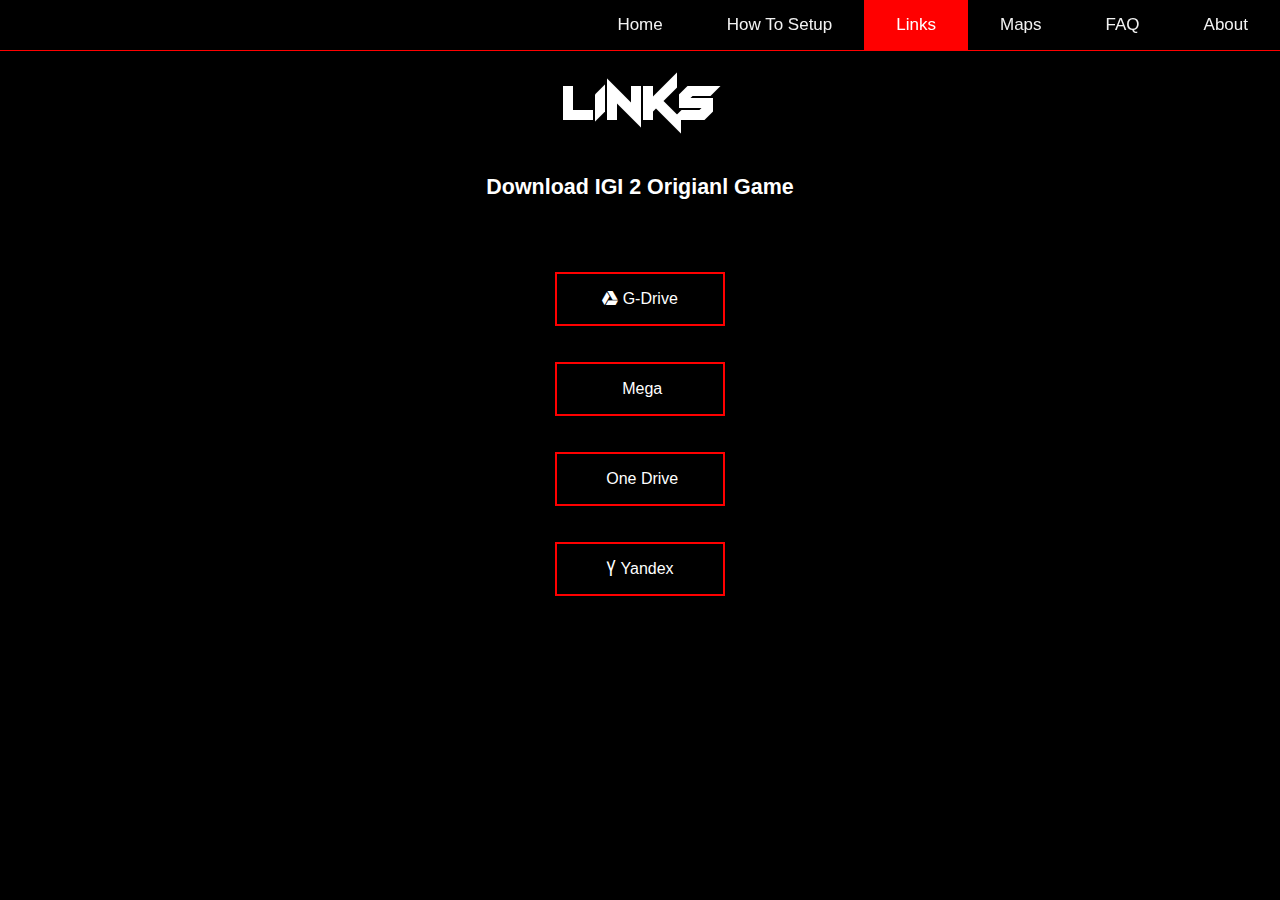
<file: links.html>
<html>
    <head>
        <title>IGI 2 Multiplayer Alive Official-Links</title>
        <meta name="viewport" content="width=device-width, initial-scale=1" />
        <meta content="Multiplayer Alive official" property="og:title" />
        <meta content="An official gaming community working with Multiplayer Game and provide servers and various other services with real-time support to all players." property="og:description" />
        <meta content="https://igi-2-mpa-official.onrender.com/" property="og:url" />
        <meta content="https://raw.githubusercontent.com/Team-MPA/MPA-Website/main/images/MPA_Icon.png" property="og:image" />
        <meta content="#ff0000" data-react-helmet="true" name="theme-color" />
        <link rel="shortcut icon" type="image/xicon" href="MPA LOGO.png" />
        <link rel="stylesheet" href="https://cdnjs.cloudflare.com/ajax/libs/font-awesome/4.7.0/css/font-awesome.min.css" />
        <link rel="stylesheet" href="https://maxcdn.bootstrapcdn.com/font-awesome/4.7.0/css/font-awesome.min.css" />
        <link rel="stylesheet" href="https://cdnjs.cloudflare.com/ajax/libs/font-awesome/6.1.1/css/all.css" />
        <link rel="stylesheet" href="https://site-assets.fontawesome.com/releases/v6.1.2/css/all.css" />

        <style>
            @font-face {
                font-family: mpa official regular;
                src: url("MPA.TTF");
            }
        </style>

        <style>
            body {
                margin: 0;
                font-family: Arial, Helvetica, sans-serif;
            }

            .topnav {
                overflow: hidden;
                background-color: #000000;
                position: sticky;
                top: 0;
                z-index: 999;
            }

            .topnav a {
                float: right;
                display: block;
                color: #f2f2f2;
                text-align: center;
                padding: 15px 32px;
                text-decoration: none;
                font-size: 17px;
                transition: 0.4s;
            }

            .topnav a:hover {
                background-color: #ff0000;
                color: white;
            }

            .topnav a.active {
                background-color: #ff0000;
                color: white;
            }

            .topnav .icon {
                display: none;
            }

            .topnav {
                background-color: rgba(0, 0, 0, 0.402);
                border-bottom: 0;
                backdrop-filter: blur(25px);
                box-shadow: rgba(0, 0, 0, 0) 0px 6px 16px 0px, rgba(0, 0, 0, 0.41) 0px 0px 4px 0px;
                border-bottom: 1px solid #ff0000;
            }

            .head {
                padding: 175px 20px;
            }

            @media screen and (max-width: 600px) {
                .topnav a:not(:last-child) {
                    display: none;
                }
                .topnav a.icon {
                    float: right;
                    display: block;
                }
            }

            @media screen and (max-width: 600px) {
                .topnav a:not(:last-child) {
                    display: none;
                }
                .topnav a.icon {
                    float: right;
                    display: block;
                }
            }

            @media screen and (max-width: 600px) {
                .topnav.responsive {
                    position: fixed, relative;
                }
                .topnav.responsive .icon {
                    position: absolute;
                    right: 0;
                    top: 0;
                }
                .topnav.responsive a {
                    float: none;
                    display: block;
                    text-align: left;
                }
            }

            .hidescrollbar::-webkit-scrollbar {
                display: none;
            }

            .hidescrollbar {
                -ms-overflow-style: none;
                scrollbar-width: none;
            }
        </style>
    </head>
    <body class="hidescrollbar">
        <div class="topnav" id="myTopnav">
            <a href="about.html">About</a>
            <a href="faq.html">FAQ</a>
            <a href="maps.html">Maps</a>
            <a class="active" href="links.html">Links</a>
            <a href="how-to-setup.html">How To Setup</a>
            <a href="index.html">Home</a>
            <a href="javascript:void(0);" class="icon" onclick="myFunction()">
                <i class="fa fa-bars"></i>
            </a>

            <script>
                function myFunction() {
                    var x = document.getElementById("myTopnav");
                    if (x.className === "topnav") {
                        x.className += " responsive";
                    } else {
                        x.className = "topnav";
                    }
                }
            </script>
        </div>
        <br />
        <br />
        <body bgcolor="black">
            <font color="white" size="6">
                <font face="mpa official regular">
                    <h1><p align="center">lINKS</p></h1>
                </font>
            </font>
            <br />
            <br />

            <head>
                <body bgcolor="black">
                    <font color="white" size="6">
                        <h6><p align="center">Download IGI 2 Origianl Game</p></h6>
                    </font>
                    <br />
                    <br />
                    <br />
                    <br />
                    <style>
                        .button {
                            background-color: transparent;
                            border: none;
                            color: white;
                            padding: 16px 32px;
                            text-align: center;
                            text-decoration: none;
                            display: inline-block;
                            font-size: 16px;
                            margin: 0px 0px;
                            transition-duration: 0.7s;
                            cursor: pointer;
                        }

                        .button1 {
                            background-color: none;
                            color: white;
                            border: 2px solid #ff0000;
                        }

                        .button1:hover {
                            background-color: #ff0000;
                            color: white;
							filter: drop-shadow(0 0 30px #ff000080);
                        }
                        fa-solid fa-m fa-stack-1x fa-inverse {
                            fill: black;
                            color: black;
                        }
                    </style>

                    <body bgcolor="black">
                        <p align="center">
                            <button style="width: 170px;" class="button button1" onclick=" window.open(' https://drive.google.com/file/d/1K-xWC_LroMpUtKsYlvcSWD50pO7D0PEb/view?usp=sharing','_blank')">
                                <i class="fa-brands fa-google-drive"></i> G-Drive
                            </button>
                        </p>
                        <br />
                        <br />
                        <p align="center">
                            <button style="width: 170px;" class="button button1" onclick=" window.open(' https://mega.nz/file/O4U1GQaa#tmgFc96mJFWdVe6owMpdnUtedJmCv2r8BrKH_HbVDlE','_blank')">
                                <i class="fa-solid fa-circle-m"></i> Mega
                            </button>
                        </p>
                        <br />
                        <br />
                        <p align="center">
                            <button style="width: 170px;" class="button button1" onclick=" window.open(' https://1drv.ms/u/s!AkEJJ4ygqVKjhTXvoBgSg5NsWWN4?e=Z41hmc','_blank')"><i class="fa-solid fa-clouds"></i> One Drive</button>
                        </p>
                        <br />
                        <br />
                        <p align="center">
                            <button style="width: 170px;" class="button button1" onclick=" window.open(' https://disk.yandex.com/d/a3xTN4oIO0ai1g','_blank')"><i class="fa-brands fa-yandex-international"></i> Yandex</button>
                        </p>
                        <br />
                        <br />

                        <style>
                            * {
                                margin: 0;
                                padding: 0;
                                box-sizing: border-box;
                            }
                        </style>
                    
            </head>
</file>
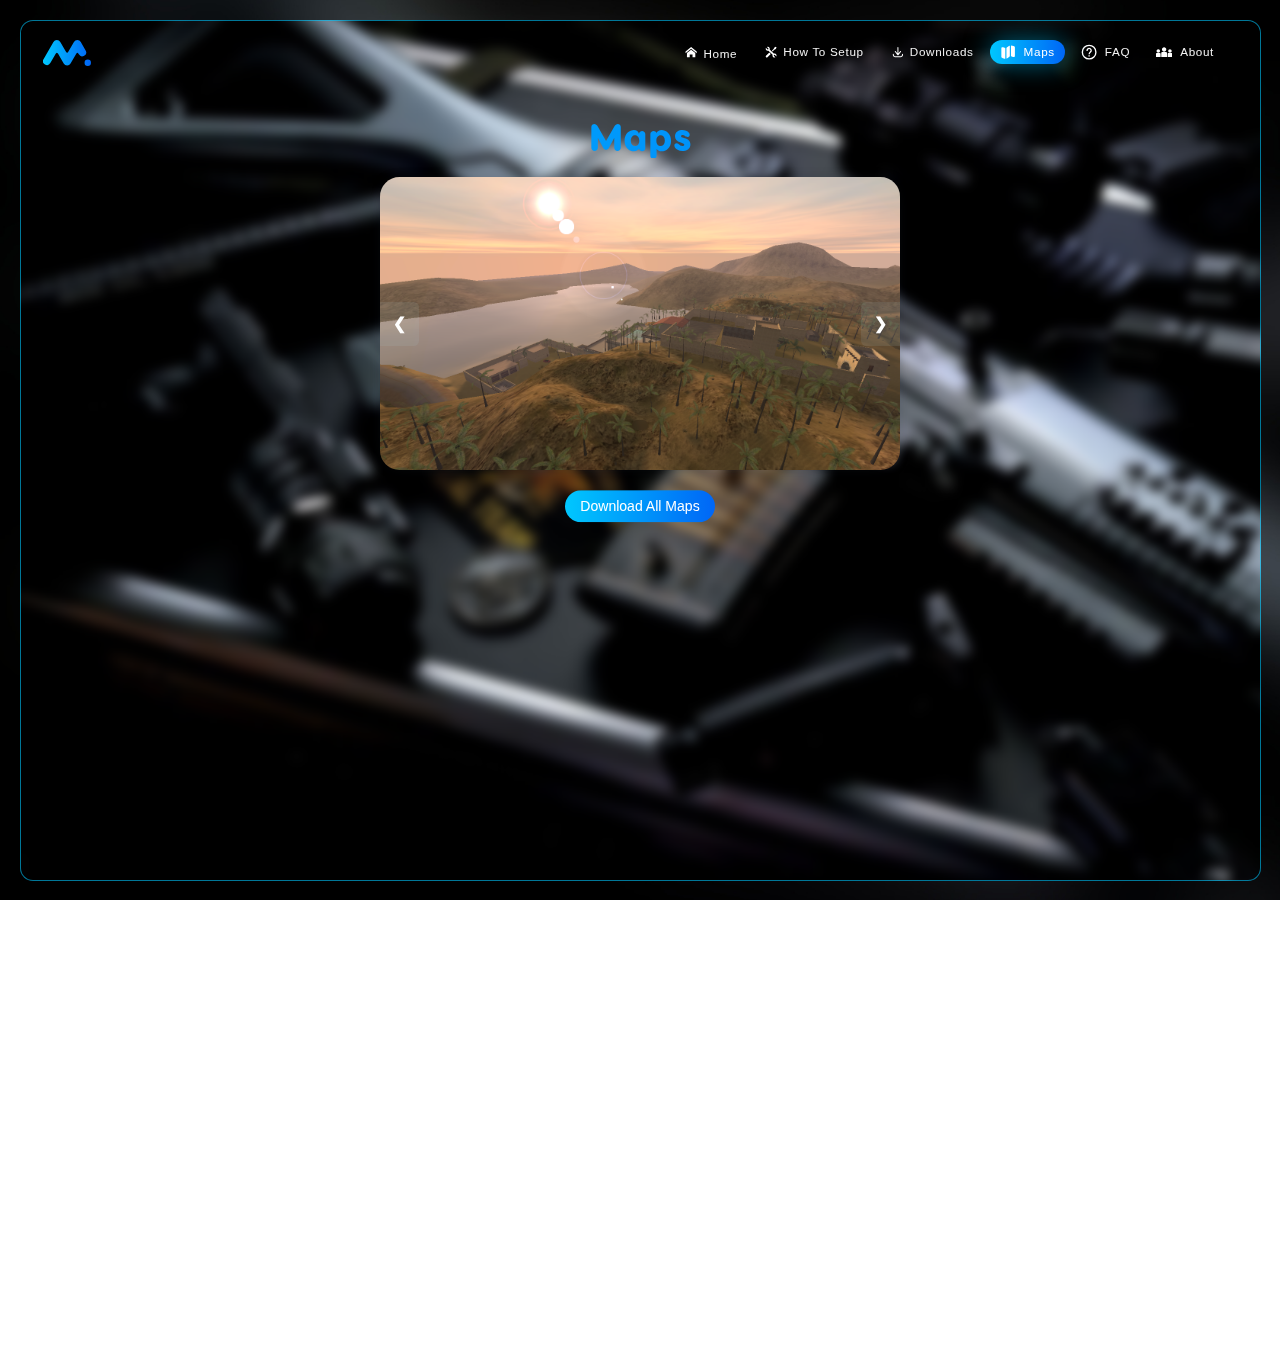
<file: maps.html>
<html>
    <head>
        <title>IGI 2 Multiplayer Alive Official - FAQ</title>
        <link rel="shortcut icon" type="image/xicon" href="images/MPA_Icon.png" />
        <link rel="stylesheet" href="maps.css" />
        <link rel="stylesheet" href="https://use.fontawesome.com/releases/v5.6.3/css/all.css" />
        <script src="https://code.jquery.com/jquery-3.4.1.js"></script>
        <meta name="viewport" content="width=device-width, initial-scale=1" />
        <link rel="stylesheet" href="https://cdnjs.cloudflare.com/ajax/libs/font-awesome/4.7.0/css/font-awesome.min.css" />
        <meta charset="utf-8" />
        <meta content="Multiplayer Alive official" property="og:title" />
        <meta content="An official gaming community working with Multiplayer Game and provide servers and various other services with real-time support to all players." property="og:description" />
        <meta content="https://igi-2-mpa-official.onrender.com/" property="og:url" />
        <meta content="https://raw.githubusercontent.com/Team-MPA/MPA-Website/main/images/MPA_Icon.png" property="og:image" />
        <meta content="#00c7fe" data-react-helmet="true" name="theme-color" />
        <meta name="description" content="IGI-2 Multiplayer ,IGI2 By MPA Download IGI-2 Covert Strike ,igi2, igi2 map, igi2 server, igi2 launcher,igi2 community, igi2 multiplayer, igi2 online" />
        <meta name="robots" content="max-image-preview:large" />
        <link rel="canonical" href="https://igi-2-mpa-official.onrender.com/" />
        <meta name="generator" content="All in One SEO Pro (AIOSEO) 4.3.4.1 " />
        <meta property="og:locale" content="en_US" />
        <meta property="og:site_name" content="IGI-2 Multiplayer -" />
        <meta property="og:type" content="website" />
        <meta property="og:title" content="IGI-2 Multiplayer" />
        <meta property="og:description" content="IGI-2 Multiplayer ,IGI2 By MPA Download IGI-2 Covert Strike ,igi2, igi2 map, igi2 server, igi2 launcher,igi2 community, igi2 multiplayer, igi2 online" />
        <meta property="og:url" content="https://igi-2-mpa-official.onrender.com/" />
        <meta property="og:image" content="https://raw.githubusercontent.com/Team-MPA/MPA-Website/main/images/MPA_Icon.png" />
        <meta property="og:image:secure_url" content="https://raw.githubusercontent.com/Team-MPA/MPA-Website/main/images/MPA_Icon.png" />
        <meta name="twitter:card" content="summary_large_image" />
        <meta name="twitter:title" content="IGI-2 Multiplayer" />
        <meta name="twitter:description" content="IGI-2 Multiplayer ,IGI2 By MPA Download IGI-2 Covert Strike ,igi2, igi2 map, igi2 server, igi2 launcher,igi2 community, igi2 multiplayer, igi2 online" />
        <meta name="twitter:image" content="https://raw.githubusercontent.com/Team-MPA/MPA-Website/main/images/MPA_Icon.png" />
        <script type="application/ld+json" class="aioseo-schema">
            {"@context":"https:\/\/schema.org","@graph":[{"@type":"BreadcrumbList","@id":"https:\/\/igi-2-mpa-official.onrender.com\/#breadcrumblist","itemListElement":[{"@type":"ListItem","@id":"https:\/\/igi-2-mpa-official.onrender.com\/#listItem","position":1,"item":{"@type":"WebPage","@id":"https:\/\/igi-2-mpa-official.onrender.com\/","name":"Home","description":"IGI-2 Multiplayer ,IGI2 By MPA Download IGI-2 Covert Strike ,igi2, igi2 map, igi2 server, igi2 launcher,igi2 community, igi2 multiplayer, igi2 online","url":"https:\/\/igi-2-mpa-official.onrender.com\/"}}]},{"@type":"Organization","@id":"https:\/\/igi-2-mpa-official.onrender.com\/#organization","name":"IGI-2 Multiplayer","url":"https:\/\/igi-2-mpa-official.onrender.com\/","logo":{"@type":"ImageObject","url":"https:\/\/igi-2-mpa-official.onrender.com\/wp-content\/uploads\/2022\/10\/MPA-logo.webp","@id":"https:\/\/igi-2-mpa-official.onrender.com\/#organizationLogo","width":1011,"height":143},"image":{"@id":"https:\/\/igi-2-mpa-official.onrender.com\/#organizationLogo"}},{"@type":"WebPage","@id":"https:\/\/igi-2-mpa-official.onrender.com\/#webpage","url":"https:\/\/igi-2-mpa-official.onrender.com\/","name":"IGI-2 Multiplayer","description":"IGI-2 Multiplayer ,IGI2 By MPA Download IGI-2 Covert Strike ,igi2, igi2 map, igi2 server, igi2 launcher,igi2 community, igi2 online","inLanguage":"en-US","isPartOf":{"@id":"https:\/\/igi-2-mpa-official.onrender.com\/#website"},"breadcrumb":{"@id":"https:\/\/igi-2-mpa-official.onrender.com\/#breadcrumblist"},"datePublished":"2021-05-30T13:08:16+05:30","dateModified":"2023-05-10T09:14:42+05:30"},{"@type":"WebSite","@id":"https:\/\/igi-2-mpa-official.onrender.com\/#website","url":"https:\/\/igi-2-mpa-official.onrender.com\/","name":"IGI-2 Multiplayer","inLanguage":"en-US","publisher":{"@id":"https:\/\/igi-2-mpa-official.onrender.com\/#organization"},"potentialAction":{"@type":"SearchAction","target":{"@type":"EntryPoint","urlTemplate":"https:\/\/igi-2-mpa-official.onrender.com\/?s={search_term_string}"},"query-input":"required name=search_term_string"}}]}
        </script>
        <link rel="stylesheet" href="https://cdnjs.cloudflare.com/ajax/libs/font-awesome/4.7.0/css/font-awesome.min.css" />
        <link rel="stylesheet" href="https://maxcdn.bootstrapcdn.com/font-awesome/4.7.0/css/font-awesome.min.css" />
        <link rel="stylesheet" href="https://cdnjs.cloudflare.com/ajax/libs/font-awesome/6.1.1/css/all.css" />
        <link rel="stylesheet" href="https://site-assets.fontawesome.com/releases/v6.1.2/css/all.css" />
    </head>

    <body class="hidescrollbar">
        <div class="boddy hidescrollbar">
            <nav class="boddy1">
                <div class="logo">
                    <a href="#">
                        <svg class="icon" xmlns="http://www.w3.org/2000/svg" width="502.465" height="272.318" viewBox="0 0 502.465 272.318">
                            <defs>
                                <linearGradient id="gradient" gradientTransform="rotate(0)">
                                    <stop offset="0%" stop-color="#00c7fe" />
                                    <stop offset="100%" stop-color="#0066f6" />
                                </linearGradient>
                            </defs>
                            <path
                                id="MPA_New_Gen"
                                data-name="MPA New Gen"
                                d="M435.464,238.819a33.5,33.5,0,1,1,33.5,33.5A33.5,33.5,0,0,1,435.464,238.819ZM252.753,267.342a40.98,40.98,0,0,1-35.761-20.507L156.812,142.6l-1.289-2.069a12,12,0,0,0-20.373,0l-3.513,5.641h0L76.514,241.64a41,41,0,0,1-71.014-41l104-180.133a41.423,41.423,0,0,1,71.508,0l58.2,100.812h.167l3.222,5.266a12,12,0,0,0,20.473,0l3.221-5.266h0L324.158,21.1a41,41,0,0,1,71.7,0l50.657,87.744a41,41,0,1,1-71.014,41l-2.119-3.669h-.087l-3.22-5.265a12,12,0,0,0-19.937-.8L288.514,246.836a40.988,40.988,0,0,1-35.546,20.507Z"
                                transform="translate(0 0)"
                                fill="url(#gradient)"
                            />
                        </svg>
                    </a>
                </div>
                <input type="checkbox" id="click" />
                <label for="click" class="menu-btn">
                    <i class="fas fa-bars"></i>
                </label>
                <ul>
                    <li>
                        <a href="index.html">
                            <svg xmlns="http://www.w3.org/2000/svg" fill="#ffffff" width="25px" height="25px" viewBox="0 0 32 32" style= "vertical-align: middle; margin-top: -4px;"><path d="M27 18.039L16 9.501 5 18.039V14.56l11-8.54 11 8.538v3.481zm-2.75-.31v8.251h-5.5v-5.5h-5.5v5.5h-5.5v-8.25L16 11.543l8.25 6.186z"/></svg>
                            <span style="vertical-align: middle;">Home</span>
                        </a>
                    </li>

                    <li>
                        <a href="how-to-setup.html">
                            <svg xmlns="http://www.w3.org/2000/svg" width="25px" height="25px" viewBox="0 -8 72 72" style="fill: #ffffff; vertical-align: middle; margin-top: -2px;" id="Layer_1" data-name="Layer 1">
                                <defs>
                                    <style>
                                        .cls-1 {
                                            fill: #ffffff;
                                        }
                                    </style>
                                </defs>
                                <title>tools</title>
                                <path class="cls-1" d="M13.32,44.31a4.5,4.5,0,0,0,6.36,6.36L34.44,35.91l-6.36-6.36Z" />
                                <polygon class="cls-1" points="50.2 16.96 56.63 13.63 60 7.13 56.86 3.99 50.36 7.36 47.03 13.78 39.21 21.61 42.38 24.79 50.2 16.96" />
                                <path
                                    class="cls-1"
                                    d="M51.61,34,51,34a8.9,8.9,0,0,0-3.11.58L29.45,16.09A8.9,8.9,0,0,0,30,13l-.06-.6A8.9,8.9,0,0,0,17.19,4.89l6,6a3,3,0,0,1,.68,1.08A3,3,0,0,1,21,16a2.92,2.92,0,0,1-1-.21,3.15,3.15,0,0,1-1.08-.67l-6-6a8.9,8.9,0,0,0,7.49,12.78L21,22a8.9,8.9,0,0,0,3.11-.58L42.6,39.84A8.9,8.9,0,0,0,42,43l.06.6A9,9,0,0,0,51,51.94a8.72,8.72,0,0,0,3.85-.9l-6-6A3.08,3.08,0,0,1,48.21,44,3,3,0,0,1,51,40a2.92,2.92,0,0,1,1,.21,2.72,2.72,0,0,1,1.08.67l6,6A8.9,8.9,0,0,0,51.61,34Z"
                                />
                            </svg>
                            How To Setup
                        </a>
                    </li>
                    <li>
                        <a href="downloads.html">
                            <svg xmlns="http://www.w3.org/2000/svg" width="25px" height="25px" viewBox="0 0 24 24" fill="#ffffff" style="vertical-align: middle; margin-top: -4px;">
                                <path
                                    d="M5.625 15C5.625 14.5858 5.28921 14.25 4.875 14.25C4.46079 14.25 4.125 14.5858 4.125 15H5.625ZM4.875 16H4.125H4.875ZM19.275 15C19.275 14.5858 18.9392 14.25 18.525 14.25C18.1108 14.25 17.775 14.5858 17.775 15H19.275ZM11.1086 15.5387C10.8539 15.8653 10.9121 16.3366 11.2387 16.5914C11.5653 16.8461 12.0366 16.7879 12.2914 16.4613L11.1086 15.5387ZM16.1914 11.4613C16.4461 11.1347 16.3879 10.6634 16.0613 10.4086C15.7347 10.1539 15.2634 10.2121 15.0086 10.5387L16.1914 11.4613ZM11.1086 16.4613C11.3634 16.7879 11.8347 16.8461 12.1613 16.5914C12.4879 16.3366 12.5461 15.8653 12.2914 15.5387L11.1086 16.4613ZM8.39138 10.5387C8.13662 10.2121 7.66533 10.1539 7.33873 10.4086C7.01212 10.6634 6.95387 11.1347 7.20862 11.4613L8.39138 10.5387ZM10.95 16C10.95 16.4142 11.2858 16.75 11.7 16.75C12.1142 16.75 12.45 16.4142 12.45 16H10.95ZM12.45 5C12.45 4.58579 12.1142 4.25 11.7 4.25C11.2858 4.25 10.95 4.58579 10.95 5H12.45ZM4.125 15V16H5.625V15H4.125ZM4.125 16C4.125 18.0531 5.75257 19.75 7.8 19.75V18.25C6.61657 18.25 5.625 17.2607 5.625 16H4.125ZM7.8 19.75H15.6V18.25H7.8V19.75ZM15.6 19.75C17.6474 19.75 19.275 18.0531 19.275 16H17.775C17.775 17.2607 16.7834 18.25 15.6 18.25V19.75ZM19.275 16V15H17.775V16H19.275ZM12.2914 16.4613L16.1914 11.4613L15.0086 10.5387L11.1086 15.5387L12.2914 16.4613ZM12.2914 15.5387L8.39138 10.5387L7.20862 11.4613L11.1086 16.4613L12.2914 15.5387ZM12.45 16V5H10.95V16H12.45Z"
                                    fill="#ffffff"
                                />
                            </svg>
                            Downloads
                        </a>
                    </li>
                    <li>
                        <a class="active" href="maps.html">
                            <svg xmlns="http://www.w3.org/2000/svg" width="25px" height="25px" viewBox="0 0 24 24" fill="none" style="vertical-align: middle; margin-top: -4px;">
                                <path
                                    d="M2.43627 5.14686C2 5.64345 2 6.49488 2 8.19773V17.591C2 18.797 2 19.4 2.3146 19.854C2.62919 20.3079 3.17921 20.4986 4.27924 20.88L5.57343 21.3286C6.27436 21.5717 6.81371 21.7586 7.26633 21.879C7.5616 21.9576 7.83333 21.7258 7.83333 21.4203V6.2701C7.83333 6.02118 7.64964 5.81111 7.40837 5.74991C7.01914 5.65118 6.55127 5.48897 5.91002 5.26666C4.35676 4.72817 3.58014 4.45893 2.98922 4.73235C2.77941 4.82942 2.59116 4.97054 2.43627 5.14686Z"
                                    fill="#ffffff"
                                />
                                <path
                                    d="M12.6204 3.48096L11.0844 4.54596C10.5287 4.93124 10.1215 5.2136 9.77375 5.41491C9.60895 5.51032 9.5 5.68291 9.5 5.87334V20.9203C9.5 21.2909 9.88398 21.5222 10.1962 21.3225C10.5312 21.1082 10.9149 20.8422 11.3796 20.5199L12.9156 19.4549C13.4712 19.0697 13.8785 18.7873 14.2262 18.586C14.3911 18.4906 14.5 18.318 14.5 18.1276V3.08063C14.5 2.71004 14.116 2.47866 13.8038 2.67836C13.4688 2.89271 13.0851 3.15874 12.6204 3.48096Z"
                                    fill="#ffffff"
                                />
                                <path
                                    d="M19.7208 3.12093L18.4266 2.67226C17.7256 2.42923 17.1863 2.24228 16.7337 2.12187C16.4384 2.04333 16.1667 2.2751 16.1667 2.58064V17.7308C16.1667 17.9797 16.3504 18.1898 16.5916 18.251C16.9809 18.3497 17.4488 18.5119 18.09 18.7342C19.6432 19.2727 20.4199 19.542 21.0108 19.2686C21.2206 19.1715 21.4088 19.0304 21.5637 18.854C22 18.3575 22 17.506 22 15.8032V6.40988C22 5.2039 22 4.60091 21.6854 4.14695C21.3708 3.69298 20.8208 3.5023 19.7208 3.12093Z"
                                    fill="#ffffff"
                                />
                            </svg>
                            &nbsp;Maps
                        </a>
                    </li>
                    <li>
                        <a href="faq.html">
                            <svg xmlns="http://www.w3.org/2000/svg" fill="#ffffff" width="25px" height="25px" viewBox="0 0 24 24" style="vertical-align: middle; margin-top: -4px;">
                                <path
                                    d="M12,1A11,11,0,1,0,23,12,11.013,11.013,0,0,0,12,1Zm0,20a9,9,0,1,1,9-9A9.011,9.011,0,0,1,12,21Zm1-4.5v2H11v-2Zm3-7a3.984,3.984,0,0,1-1.5,3.122A3.862,3.862,0,0,0,13.063,15H11.031a5.813,5.813,0,0,1,2.219-3.936A2,2,0,0,0,13.1,7.832a2.057,2.057,0,0,0-2-.14A1.939,1.939,0,0,0,10,9.5,1,1,0,0,1,8,9.5V9.5a3.909,3.909,0,0,1,2.319-3.647,4.061,4.061,0,0,1,3.889.315A4,4,0,0,1,16,9.5Z"
                                />
                            </svg>
                            &nbsp;FAQ
                        </a>
                    </li>
                    <li>
                        <a href="about.html">
                            <svg
                                xmlns="http://www.w3.org/2000/svg"
                                xmlns:xlink="http://www.w3.org/1999/xlink"
                                fill="#ffffff"
                                height="25px"
                                width="25px"
                                version="1.1"
                                id="Capa_1"
                                viewBox="0 0 502.643 502.643"
                                xml:space="preserve"
                                style="vertical-align: middle; margin-top: -4px;"
                            >
                                <g>
                                    <g>
                                        <path d="M251.256,237.591c37.166,0,67.042-30.048,67.042-66.977c0.043-37.037-29.876-66.999-67.042-66.999    c-36.908,0-66.869,29.962-66.869,66.999C184.387,207.587,214.349,237.591,251.256,237.591z" />
                                        <path
                                            d="M305.032,248.506H197.653c-19.198,0-34.923,17.602-34.923,39.194v107.854c0,1.186,0.604,2.243,0.669,3.473h175.823    c0.129-1.229,0.626-2.286,0.626-3.473V287.7C339.912,266.108,324.187,248.506,305.032,248.506z"
                                        />
                                        <path d="M431.588,269.559c29.832,0,53.754-24.008,53.754-53.668s-23.922-53.711-53.754-53.711    c-29.617,0-53.582,24.051-53.582,53.711C377.942,245.53,401.972,269.559,431.588,269.559z" />
                                        <path
                                            d="M474.708,278.317h-86.046c-15.445,0-28.064,14.107-28.064,31.472v86.413c0,0.928,0.453,1.812,0.518,2.826h141.03    c0.065-1.014,0.496-1.898,0.496-2.826v-86.413C502.707,292.424,490.11,278.317,474.708,278.317z"
                                        />
                                        <path d="M71.011,269.559c29.789,0,53.733-24.008,53.733-53.668S100.8,162.18,71.011,162.18c-29.638,0-53.603,24.051-53.603,53.711    S41.373,269.559,71.011,269.559L71.011,269.559z" />
                                        <path
                                            d="M114.109,278.317H27.977C12.576,278.317,0,292.424,0,309.789v86.413c0,0.928,0.453,1.812,0.539,2.826h141.03    c0.065-1.014,0.475-1.898,0.475-2.826v-86.413C142.087,292.424,129.489,278.317,114.109,278.317z"
                                        />
                                    </g>
                                </svg>
                            &nbsp;About
                        </a>
                    </li>
                </ul>
            </nav>

            <div class="main hidescrollbar">
                <body>
                    <div class="header gradient-text">
                        Maps
                    </div>
                    <!-- Full-width images with number and caption text -->
<div class="carousel-container">
  <div class="mySlides animate">
    <img src="images/pic (1).png" alt="slide" />
    <div class="number"> 1 / 35</div>
    <div class="text"></div>
  </div>
  <div class="mySlides animate">
    <img src="images/pic (2).png" alt="slide" />
    <div class="number"> 2 / 35</div>
    <div class="text"></div>
  </div>
  <div class="mySlides animate">
    <img src="images/pic (3).png" alt="slide" />
    <div class="number"> 3 / 35</div>
    <div class="text"></div>
  </div>
  <div class="mySlides animate">
    <img src="images/pic (4).png" alt="slide" />
    <div class="number"> 4 / 35</div>
    <div class="text"></div>
  </div>
  <div class="mySlides animate">
    <img src="images/pic (5).png" alt="slide" />
    <div class="number"> 5 / 35</div>
    <div class="text"></div>
  </div>
  <div class="mySlides animate">
    <img src="images/pic (6).png" alt="slide" />
    <div class="number"> 6 / 35</div>
    <div class="text"></div>
  </div>
  <div class="mySlides animate">
    <img src="images/pic (7).png" alt="slide" />
    <div class="number"> 7 / 35</div>
    <div class="text"></div>
  </div>
  <div class="mySlides animate">
    <img src="images/pic (8).png" alt="slide" />
    <div class="number"> 8 / 35</div>
    <div class="text"></div>
  </div>
  <div class="mySlides animate">
    <img src="images/pic (9).png" alt="slide" />
    <div class="number"> 9 / 35</div>
    <div class="text"></div>
  </div>
  <div class="mySlides animate">
    <img src="images/pic (10).png" alt="slide" />
    <div class="number"> 10 / 35</div>
    <div class="text"></div>
  </div>
  <div class="mySlides animate">
    <img src="images/pic (11).png" alt="slide" />
    <div class="number"> 11 / 35</div>
    <div class="text"></div>
  </div>
  <div class="mySlides animate">
    <img src="images/pic (12).png" alt="slide" />
    <div class="number"> 12 / 35</div>
    <div class="text"></div>
  </div>
  <div class="mySlides animate">
    <img src="images/pic (13).png" alt="slide" />
    <div class="number"> 13 / 35</div>
    <div class="text"></div>
  </div>
  <div class="mySlides animate">
    <img src="images/pic (14).png" alt="slide" />
    <div class="number"> 14 / 35</div>
    <div class="text"></div>
  </div>
  <div class="mySlides animate">
    <img src="images/pic (15).png" alt="slide" />
    <div class="number"> 15 / 35</div>
    <div class="text"></div>
  </div>
  <div class="mySlides animate">
    <img src="images/pic (16).png" alt="slide" />
    <div class="number"> 16 / 35</div>
    <div class="text"></div>
  </div>
  <div class="mySlides animate">
    <img src="images/pic (17).png" alt="slide" />
    <div class="number"> 17 / 35</div>
    <div class="text"></div>
  </div>
  <div class="mySlides animate">
    <img src="images/pic (18).png" alt="slide" />
    <div class="number"> 18 / 35</div>
    <div class="text"></div>
  </div>
  <div class="mySlides animate">
    <img src="images/pic (19).png" alt="slide" />
    <div class="number"> 19 / 35</div>
    <div class="text"></div>
  </div>
  <div class="mySlides animate">
    <img src="images/pic (20).png" alt="slide" />
    <div class="number"> 20 / 35</div>
    <div class="text"></div>
  </div>
  <div class="mySlides animate">
    <img src="images/pic (21).png" alt="slide" />
    <div class="number"> 21 / 35</div>
    <div class="text"></div>
  </div>
  <div class="mySlides animate">
    <img src="images/pic (22).png" alt="slide" />
    <div class="number"> 22 / 35</div>
    <div class="text"></div>
  </div>
  <div class="mySlides animate">
    <img src="images/pic (23).png" alt="slide" />
    <div class="number"> 23 / 35</div>
    <div class="text"></div>
  </div>
  <div class="mySlides animate">
    <img src="images/pic (24).png" alt="slide" />
    <div class="number"> 24 / 35</div>
    <div class="text"></div>
  </div>
  <div class="mySlides animate">
    <img src="images/pic (25).png" alt="slide" />
    <div class="number"> 25 / 35</div>
    <div class="text"></div>
  </div>
  <div class="mySlides animate">
    <img src="images/pic (26).png" alt="slide" />
    <div class="number"> 26 / 35</div>
    <div class="text"></div>
  </div>
  <div class="mySlides animate">
    <img src="images/pic (27).png" alt="slide" />
    <div class="number"> 27 / 35</div>
    <div class="text"></div>
  </div>
  <div class="mySlides animate">
    <img src="images/pic (28).png" alt="slide" />
    <div class="number"> 28 / 35</div>
    <div class="text"></div>
  </div>
  <div class="mySlides animate">
    <img src="images/pic (29).png" alt="slide" />
    <div class="number"> 29 / 35</div>
    <div class="text"></div>
  </div>
  <div class="mySlides animate">
    <img src="images/pic (30).png" alt="slide" />
    <div class="number"> 30 / 35</div>
    <div class="text"></div>
  </div>
  <div class="mySlides animate">
    <img src="images/pic (31).png" alt="slide" />
    <div class="number"> 31 / 35</div>
    <div class="text"></div>
  </div>
  <div class="mySlides animate">
    <img src="images/pic (32).png" alt="slide" />
    <div class="number"> 32 / 35</div>
    <div class="text"></div>
  </div>
  <div class="mySlides animate">
    <img src="images/pic (33).png" alt="slide" />
    <div class="number"> 33 / 35</div>
    <div class="text"></div>
  </div>
  <div class="mySlides animate">
    <img src="images/pic (34).png" alt="slide" />
    <div class="number"> 34 / 35</div>
    <div class="text"></div>
  </div>
  <div class="mySlides animate">
    <img src="images/pic (35).png" alt="slide" />
    <div class="number"> 35 / 35</div>
    <div class="text"></div>
  </div>
 

  <!-- Next and previous buttons -->
  <a class="prev" onclick="prevSlide()">&#10094;</a>
  <a class="next" onclick="nextSlide()">&#10095;</a>

  <!-- The dots/circles -->
  <div class="dots-container">
    <span class="dots" onclick="currentSlide(1)"></span>
    <span class="dots" onclick="currentSlide(2)"></span>
    <span class="dots" onclick="currentSlide(3)"></span>
    <span class="dots" onclick="currentSlide(4)"></span>
    <span class="dots" onclick="currentSlide(5)"></span>
    <span class="dots" onclick="currentSlide(6)"></span>
    <span class="dots" onclick="currentSlide(7)"></span>
    <span class="dots" onclick="currentSlide(8)"></span>
    <span class="dots" onclick="currentSlide(9)"></span>
    <span class="dots" onclick="currentSlide(10)"></span>
    <span class="dots" onclick="currentSlide(11)"></span>
    <span class="dots" onclick="currentSlide(12)"></span>
    <span class="dots" onclick="currentSlide(13)"></span>
    <span class="dots" onclick="currentSlide(14)"></span>
    <span class="dots" onclick="currentSlide(15)"></span>
    <span class="dots" onclick="currentSlide(16)"></span>
    <span class="dots" onclick="currentSlide(17)"></span>
    <span class="dots" onclick="currentSlide(18)"></span>
    <span class="dots" onclick="currentSlide(19)"></span>
    <span class="dots" onclick="currentSlide(20)"></span>
    <span class="dots" onclick="currentSlide(21)"></span>
    <span class="dots" onclick="currentSlide(22)"></span>
    <span class="dots" onclick="currentSlide(23)"></span>
    <span class="dots" onclick="currentSlide(24)"></span>
    <span class="dots" onclick="currentSlide(25)"></span>
    <span class="dots" onclick="currentSlide(26)"></span>
    <span class="dots" onclick="currentSlide(27)"></span>
    <span class="dots" onclick="currentSlide(28)"></span>
    <span class="dots" onclick="currentSlide(29)"></span>
    <span class="dots" onclick="currentSlide(30)"></span>
    <span class="dots" onclick="currentSlide(31)"></span>
    <span class="dots" onclick="currentSlide(32)"></span>
    <span class="dots" onclick="currentSlide(33)"></span>
    <span class="dots" onclick="currentSlide(34)"></span>
    <span class="dots" onclick="currentSlide(35)"></span>
    

  </div>
</div>
<div class="down-container">
    <div class="button-container">
        <a onclick="window.open(' https://drive.google.com/drive/folders/1cP9uwZlMPsGwmOhfrSpPCLGr1XeOES6b?usp=sharing','_blank')" class="button">
            Download All Maps
        </a>
    </div>
</div>

<script src="maps_script.js" type="text/javascript"></script>
                </body>
            </div>
        </div>
    </body>
</html>
</file>
<file: index.css>
@font-face {
    font-family: Visby;
    src: url("VisbyRoundCF-Heavy.otf");
}
@font-face {
    font-family: Lovelo;
    src: url("Lovelo-Black.ttf");
}

body {
    background-image: url("images/Web.jpg");
    background-repeat: no-repeat;
    background-attachment: fixed;
    background-size: cover;
    zoom: 0.7;
}
::selection {
    text-decoration: underline; 
}
.boddy {
    position: fixed;
    top: 30px;
    bottom: 30px;
    left: 30px;
    right: 30px;
    background-image: url("images/Web.png");
    background-repeat: no-repeat;
    background-attachment: fixed;
    background-size: cover;
    border: 0.5px solid #00c7fe99;
    border-radius: 20px;
    overflow: hidden;
    /*filter: drop-shadow(0 0 20px #00c7fe90);*/
}

.topicon,
.topicon:hover {
    height: 40px;
    width: auto;
    padding: 15px 15px;
    float: left;
}

nav {
    display: flex;
    height: 80px;
    align-items: center;
    justify-content: space-between;
    padding: 10 50px 10 50px;
    flex-wrap: wrap;
}

nav ul {
    display: flex;
    flex-wrap: wrap;
    list-style: none;
}

nav ul li {
    margin: 0 5px;
    font-family: arial;
}
nav ul li a {
    color: #f2f2f2;
    text-decoration: none;
    font-size: 18px;
    font-weight: 500;
    padding: 8px 15px;
    border-radius: 30px;
    letter-spacing: 1px;
}
nav ul li a.active,
nav ul li a:hover {
    color: #fff;
    background: linear-gradient(90deg, #00c7fe, #0066f6);
    filter: drop-shadow(0 0 20px #00c7fe80);
}
nav .menu-btn i {
    color: #fff;
    font-size: 22px;
    cursor: pointer;
    display: none;
}
input[type="checkbox"] {
    display: none;
}
@media (max-width: 1000px) {
    nav {
        padding: 0 40px 0 50px;
    }
}
@media (max-width: 920px) {
    .topicon,
    .topicon:hover {
        position: relative;
        left: -25px;
        height: 20px;
        width: auto;
        padding: 15px 15px;
        float: left;
    }
    nav .menu-btn i {
        display: block;
    }
    #click:checked ~ .menu-btn i:before {
        content: "\f00d";
    }
    nav ul {
        position: fixed;
        top: 80px;
        left: -115%;
        background: linear-gradient(90deg, #00c7fe, #0066f6);
        height: 200vh;
        width: 100%;
        text-align: center;
        display: block;

        z-index: 999;
    }
    #click:checked ~ ul {
        left: 0;
        z-index: 999;
    }
    nav ul li {
        width: 100%;
        margin: 40px 0;
        z-index: 999;
    }
    nav ul li a {
        width: 100%;
        margin-left: -100%;
        display: block;
        font-size: 20px;
        transition: 0.6s cubic-bezier(0.68, -0.55, 0.265, 1.55);
        z-index: 999;
    }
    #click:checked ~ ul li a {
        margin-left: 0px;
        z-index: 999;
    }
    nav ul li a.active,
    nav ul li a:hover {
        background: none;
        color: cyan;
        z-index: 999;
    }
    li {
        position: relative;
        display: list-item !important;
        left: -10%;
        z-index: 999;
    }
}

.icon {
    position: relative;
    height: 40px;
    width: auto;
    left: -15px;
}

.hyper:link {
    color: #00c7fe;
}

/* visited link */
.hyper:visited {
    color: #00c7fe;
}

/* mouse over link */
.hyper:hover {
    color: #0066f6;
}
/*Scrollbar Hide*/
.hidescrollbar::-webkit-scrollbar {
    display: none;
}

.hidescrollbar {
    -ms-overflow-style: none;
    scrollbar-width: none;
}

.header {
    position: fixed;
    top: 40%;
    left: 50%;
    transform: translate(-50%, -50%);
    display: flex;
    justify-content: center;
    align-items: center;
    text-align: center;
    color: white;
    font-size: 39px;
    font-family: Visby;
}

.gradient-text {
    background: linear-gradient(90deg, #00c7fe, #0066f6);
    background-clip: text;
    -webkit-background-clip: text;
    -webkit-text-fill-color: transparent;
}

.description {
    position: fixed;
    top: 50%;
    left: 50%;
    transform: translate(-50%, -50%);
    display: flex;
    justify-content: center;
    align-items: center;
    text-align: center;
    color: white;
    font-size: 20px;
    font-family: Lovelo;
    width: 100%;
}

.version {
    position: fixed;
    top: 63.5%;
    left: 50%;
    transform: translate(-37.5%, -50%);
    text-align: center;
    color: white;
    font-family: Arial, sans-serif;
    font-size: 15px;
}

@keyframes loading {
    0% {
        cy: 10;
    }
    25% {
        cy: 3;
    }
    50% {
        cy: 10;
    }
}
body {
    -webkit-font-smoothing: antialiased;
    background-color: #f4f7ff;
}

canvas {
    position: fixed;
    height: 100vh;
    pointer-events: none;
    position: fixed;
    width: 100%;
    z-index: 2;
    top: 22%;
    left: 0;
}

button {
    background: none;
    border: none;
    color: #ffffff;
    cursor: pointer;
    font-family: Arial;
    font-size: 18px;
    font-weight: 500;
    height: 60px;
    left: 50%;
    outline: none;
    overflow: hidden;
    padding: 0 0;
    position: fixed;
    top: 60%;
    transform: translate(-50%, -50%);
    width: 250px;
    z-index: 1;
    filter: drop-shadow(0 0 20px #00c7fe80);
}
button::before {
    background: linear-gradient(90deg, #00c7fe, #0066f6);
    border-radius: 50px;
    content: "";
    display: block;
    height: 100%;
    margin: 0 auto;
    position: relative;
    transition: width 0.2s cubic-bezier(0.39, 1.86, 0.64, 1) 0.3s;
    width: 100%;
}

button.ready .submitMessage svg {
    opacity: 1;
    top: 1px;
    transition: top 0.4s ease 600ms, opacity 0.3s linear 600ms;
}
button.ready .submitMessage .button-text span {
    top: 0;
    opacity: 1;
    transition: all 0.2s ease calc(var(--dr) + 600ms);
}

button.loading::before {
    transition: width 0.3s ease;
    width: 80%;
}
button.loading .loadingMessage {
    opacity: 1;
}
button.loading .loadingCircle {
    animation-duration: 1s;
    animation-iteration-count: infinite;
    animation-name: loading;
    cy: 10;
}

button.complete .submitMessage svg {
    top: -30px;
    transition: none;
}
button.complete .submitMessage .button-text span {
    top: -8px;
    transition: none;
}
button.complete .loadingMessage {
    top: 80px;
}
button.complete .successMessage .button-text span {
    left: 0;
    opacity: 1;
    transition: all 0.2s ease calc(var(--d) + 1000ms);
}
button.complete .successMessage svg {
    stroke-dashoffset: 0;
    transition: stroke-dashoffset 0.3s ease-in-out 1.4s;
}

.button-text span {
    opacity: 0;
    position: relative;
}

.message {
    left: 50%;
    position: absolute;
    top: 50%;
    transform: translate(-50%, -50%);
    width: 100%;
}

.message svg {
    display: inline-block;
    fill: none;
    margin-right: 5px;
    stroke-linecap: round;
    stroke-linejoin: round;
    stroke-width: 2;
}

.submitMessage .button-text span {
    top: 8px;
    transition: all 0.2s ease var(--d);
}
.submitMessage svg {
    color: #5c86ff;
    margin-left: -1px;
    opacity: 0;
    position: relative;
    top: 30px;
    transition: top 0.4s ease, opacity 0.3s linear;
    width: 14px;
}

.loadingMessage {
    opacity: 0;
    transition: opacity 0.3s linear 0.3s, top 0.4s cubic-bezier(0.22, 0, 0.41, -0.57);
}
.loadingMessage svg {
    fill: #5c86ff;
    margin: 0;
    width: 22px;
}

.successMessage .button-text span {
    left: 5px;
    transition: all 0.2s ease var(--dr);
}
.successMessage svg {
    color: #5cffa1;
    stroke-dasharray: 20;
    stroke-dashoffset: 20;
    transition: stroke-dashoffset 0.3s ease-in-out;
    width: 14px;
}

.loadingCircle:nth-child(2) {
    animation-delay: 0.1s;
}

.loadingCircle:nth-child(3) {
    animation-delay: 0.2s;
}

@media (max-width: 920px) {
    body {
        background-image: url("images/Web.jpg");
        background-repeat: no-repeat;
        background-attachment: fixed;
        background-size: cover;
    }

    .boddy {
        position: fixed;
        top: 10px;
        bottom: 10px;
        left: 10px;
        right: 10px;
        background-image: url("images/Web.png");
        background-repeat: no-repeat;
        background-attachment: fixed;
        background-size: cover;
        border: 0.5px solid #00c7fe99;
        border-radius: 20px;
        /*filter: drop-shadow(0 0 20px #00c7fe90);*/
    }

    .icon {
        position: relative;
        height: 25px;
        width: auto;
    }

    .version {
        position: fixed;
        top: 63.5%;
        left: 50%;
        transform: translate(-37.5%, -50%);
        text-align: center;
        color: white;
        font-family: Arial, sans-serif;
        font-size: 12px;
    }

    .header {
        position: fixed;
        top: 40%;
        left: 50%;
        transform: translate(-50%, -50%);
        display: flex;
        justify-content: center;
        align-items: center;
        text-align: center;
        color: white;
        font-size: 25px;
        font-family: Visby;
        width: 100%;
    }

    .description {
        align-items: center;
        align-content: center;
        text-align: center;
        color: white;
        font-size: 15px;
        font-family: Lovelo;
        width: 80%;
    }
}
@media (min-width: 1280px) and (max-width: 1280px) {
body {
    background-image: url("images/Web.jpg");
    background-repeat: no-repeat;
    background-attachment: fixed;
    background-size: cover;
    zoom: 0.65 !important;
}
.boddy {
    border: 0.5px solid #00c7fe99 !important;
}
}
@media (min-width: 1920px) and (max-width: 1920px) {
body {
    background-image: url("images/Web.jpg");
    background-repeat: no-repeat;
    background-attachment: fixed;
    background-size: cover;
    zoom: 1;

}
.boddy {
    border: 2px solid #00c7fe99 !important;
}
}

@media (min-width: 2560px) and (max-width: 2560px) {
body {
    background-image: url("images/Web.jpg");
    background-repeat: no-repeat;
    background-attachment: fixed;
    background-size: cover;
    zoom: 1.3;
}
.boddy {
    border: 2.5px solid #00c7fe99 !important;
}
}
@media (min-width: 3840px) and (max-width: 3840px) {
body {
    background-image: url("images/Web.jpg");
    background-repeat: no-repeat;
    background-attachment: fixed;
    background-size: cover;
    zoom: 1.97;
}
.boddy {
    border: 3px solid #00c7fe99 !important;
}
}
</file>
<file: downloads.css>
@font-face {
    font-family: Visby;
    src: url("VisbyRoundCF-Heavy.otf");
}
@font-face {
    font-family: Lovelo;
    src: url("Lovelo-Black.ttf");
}

@font-face {
    font-family: "Noto Color Emoji rev=2";
    font-style: normal;
    font-weight: 400;
    font-display: block;
    src: url(https://fonts.gstatic.com/s/notocoloremoji/v24/Yq6P-KqIXTD0t4D9z1ESnKM3-HpFabsE4tq3luCC7p-aXxcn.0.woff2) format("woff2");
    unicode-range: U+1f1e6-1f1ff;
}

/* [1S] */
@font-face {
    font-family: "Noto Color Emoji rev=2";
    font-style: normal;
    font-weight: 400;
    font-display: block;
    src: url(https://fonts.gstatic.com/s/notocoloremoji/v24/Yq6P-KqIXTD0t4D9z1ESnKM3-HpFabsE4tq3luCC7p-aXxcn.1.woff2) format("woff2");
    unicode-range: U+200d, U+2620, U+26a7, U+fe0f, U+1f308, U+1f38c, U+1f3c1, U+1f3f3-1f3f4, U+1f6a9, U+e0062-e0063, U+e0065, U+e0067, U+e006c, U+e006e, U+e0073-e0074, U+e0077, U+e007f;
}

/* [2I] */
@font-face {
    font-family: "Noto Color Emoji rev=2";
    font-style: normal;
    font-weight: 400;
    font-display: block;
    src: url(https://fonts.gstatic.com/s/notocoloremoji/v24/Yq6P-KqIXTD0t4D9z1ESnKM3-HpFabsE4tq3luCC7p-aXxcn.2.woff2) format("woff2");
    unicode-range: U+23, U+2a, U+30-39, U+a9, U+ae, U+200d, U+203c, U+2049, U+20e3, U+2122, U+2139, U+2194-2199, U+21a9-21aa, U+23cf, U+23e9-23ef, U+23f8-23fa, U+24c2, U+25aa-25ab, U+25b6, U+25c0, U+25fb-25fe, U+2611, U+2622-2623, U+2626,
        U+262a, U+262e-262f, U+2638, U+2640, U+2642, U+2648-2653, U+2660, U+2663, U+2665-2666, U+2668, U+267b, U+267e-267f, U+2695, U+269b-269c, U+26a0, U+26a7, U+26aa-26ab, U+26ce, U+26d4, U+2705, U+2714, U+2716, U+271d, U+2721,
        U+2733-2734, U+2747, U+274c, U+274e, U+2753-2755, U+2757, U+2764, U+2795-2797, U+27a1, U+27b0, U+27bf, U+2934-2935, U+2b05-2b07, U+2b1b-2b1c, U+2b55, U+3030, U+303d, U+3297, U+3299, U+fe0f, U+1f170-1f171, U+1f17e-1f17f, U+1f18e,
        U+1f191-1f19a, U+1f201-1f202, U+1f21a, U+1f22f, U+1f232-1f23a, U+1f250-1f251, U+1f310, U+1f3a6, U+1f3b5-1f3b6, U+1f3bc, U+1f3e7, U+1f441, U+1f499-1f49c, U+1f49f-1f4a0, U+1f4a2, U+1f4ac-1f4ad, U+1f4b1-1f4b2, U+1f4b9, U+1f4db,
        U+1f4f2-1f4f6, U+1f500-1f50a, U+1f515, U+1f518-1f524, U+1f52f-1f53d, U+1f549, U+1f54e, U+1f5a4, U+1f5e8, U+1f5ef, U+1f6ab, U+1f6ad-1f6b1, U+1f6b3, U+1f6b7-1f6bc, U+1f6be, U+1f6c2-1f6c5, U+1f6d0-1f6d1, U+1f6d7, U+1f6dc, U+1f7e0-1f7eb,
        U+1f7f0, U+1f90d-1f90e, U+1f9e1, U+1fa75-1fa77, U+1faaf;
}

/* [3A] */
@font-face {
    font-family: "Noto Color Emoji rev=2";
    font-style: normal;
    font-weight: 400;
    font-display: block;
    src: url(https://fonts.gstatic.com/s/notocoloremoji/v24/Yq6P-KqIXTD0t4D9z1ESnKM3-HpFabsE4tq3luCC7p-aXxcn.3.woff2) format("woff2");
    unicode-range: U+231a-231b, U+2328, U+23f0-23f3, U+2602, U+260e, U+2692, U+2694, U+2696-2697, U+2699, U+26b0-26b1, U+26cf, U+26d1, U+26d3, U+2702, U+2709, U+270f, U+2712, U+fe0f, U+1f302, U+1f321, U+1f392-1f393, U+1f3a9, U+1f3bd,
        U+1f3ee, U+1f3f7, U+1f3fa, U+1f451-1f462, U+1f484, U+1f489-1f48a, U+1f48c-1f48e, U+1f4a1, U+1f4a3, U+1f4b0, U+1f4b3-1f4b8, U+1f4bb-1f4da, U+1f4dc-1f4f1, U+1f4ff, U+1f50b-1f514, U+1f516-1f517, U+1f526-1f529, U+1f52c-1f52e,
        U+1f550-1f567, U+1f56f-1f570, U+1f576, U+1f587, U+1f58a-1f58d, U+1f5a5, U+1f5a8, U+1f5b1-1f5b2, U+1f5c2-1f5c4, U+1f5d1-1f5d3, U+1f5dc-1f5de, U+1f5e1, U+1f5f3, U+1f6aa, U+1f6ac, U+1f6bd, U+1f6bf, U+1f6c1, U+1f6cb, U+1f6cd-1f6cf,
        U+1f6d2, U+1f6e0-1f6e1, U+1f6f0, U+1f97b-1f97f, U+1f9af, U+1f9ba, U+1f9e2-1f9e6, U+1f9ea-1f9ec, U+1f9ee-1f9f4, U+1f9f7-1f9ff, U+1fa71-1fa74, U+1fa79-1fa7b, U+1fa86, U+1fa91-1fa93, U+1fa96, U+1fa99-1faa0, U+1faa2-1faa7, U+1faaa-1faae;
}

/* [4M] */
@font-face {
    font-family: "Noto Color Emoji rev=2";
    font-style: normal;
    font-weight: 400;
    font-display: block;
    src: url(https://fonts.gstatic.com/s/notocoloremoji/v24/Yq6P-KqIXTD0t4D9z1ESnKM3-HpFabsE4tq3luCC7p-aXxcn.4.woff2) format("woff2");
    unicode-range: U+265f, U+26bd-26be, U+26f3, U+26f8, U+fe0f, U+1f004, U+1f0cf, U+1f380-1f384, U+1f386-1f38b, U+1f38d-1f391, U+1f396-1f397, U+1f399-1f39b, U+1f39e-1f39f, U+1f3a3-1f3a5, U+1f3a7-1f3a9, U+1f3ab-1f3b4, U+1f3b7-1f3bb,
        U+1f3bd-1f3c0, U+1f3c5-1f3c6, U+1f3c8-1f3c9, U+1f3cf-1f3d3, U+1f3f8-1f3f9, U+1f47e, U+1f4e2, U+1f4f7-1f4fd, U+1f52b, U+1f579, U+1f58c-1f58d, U+1f5bc, U+1f6f7, U+1f6f9, U+1f6fc, U+1f93f, U+1f941, U+1f945, U+1f947-1f94f, U+1f9e7-1f9e9,
        U+1f9f5-1f9f6, U+1fa70-1fa71, U+1fa80-1fa81, U+1fa83-1fa85, U+1fa87-1fa88, U+1fa94-1fa95, U+1fa97-1fa98, U+1faa1, U+1faa9;
}

/* [53] */
@font-face {
    font-family: "Noto Color Emoji rev=2";
    font-style: normal;
    font-weight: 400;
    font-display: block;
    src: url(https://fonts.gstatic.com/s/notocoloremoji/v24/Yq6P-KqIXTD0t4D9z1ESnKM3-HpFabsE4tq3luCC7p-aXxcn.5.woff2) format("woff2");
    unicode-range: U+2693, U+26e9-26ea, U+26f1-26f2, U+26f4-26f5, U+26fa, U+26fd, U+2708, U+fe0f, U+1f301, U+1f303, U+1f306-1f307, U+1f309, U+1f310, U+1f3a0-1f3a2, U+1f3aa, U+1f3cd-1f3ce, U+1f3d5, U+1f3d7-1f3db, U+1f3df-1f3e6, U+1f3e8-1f3ed,
        U+1f3ef-1f3f0, U+1f488, U+1f492, U+1f4ba, U+1f54b-1f54d, U+1f5fa-1f5ff, U+1f680-1f6a2, U+1f6a4-1f6a8, U+1f6b2, U+1f6d1, U+1f6d5-1f6d6, U+1f6dd-1f6df, U+1f6e2-1f6e5, U+1f6e9, U+1f6eb-1f6ec, U+1f6f3-1f6f6, U+1f6f8, U+1f6fa-1f6fb,
        U+1f9bc-1f9bd, U+1f9ed, U+1f9f3, U+1fa7c;
}

/* [69] */
@font-face {
    font-family: "Noto Color Emoji rev=2";
    font-style: normal;
    font-weight: 400;
    font-display: block;
    src: url(https://fonts.gstatic.com/s/notocoloremoji/v24/Yq6P-KqIXTD0t4D9z1ESnKM3-HpFabsE4tq3luCC7p-aXxcn.6.woff2) format("woff2");
    unicode-range: U+2615, U+fe0f, U+1f32d-1f330, U+1f336, U+1f33d, U+1f345-1f37f, U+1f382, U+1f52a, U+1f942-1f944, U+1f950-1f96f, U+1f99e, U+1f9aa, U+1f9c0-1f9cb, U+1fad0-1fadb;
}

/* [75] */
@font-face {
    font-family: "Noto Color Emoji rev=2";
    font-style: normal;
    font-weight: 400;
    font-display: block;
    src: url(https://fonts.gstatic.com/s/notocoloremoji/v24/Yq6P-KqIXTD0t4D9z1ESnKM3-HpFabsE4tq3luCC7p-aXxcn.7.woff2) format("woff2");
    unicode-range: U+200d, U+2600-2601, U+2603-2604, U+2614, U+2618, U+26a1, U+26c4-26c5, U+26c8, U+26f0, U+2728, U+2744, U+2b1b, U+2b50, U+fe0f, U+1f300, U+1f304-1f305, U+1f308, U+1f30a-1f30f, U+1f311-1f321, U+1f324-1f32c, U+1f331-1f335,
        U+1f337-1f33c, U+1f33e-1f344, U+1f3d4, U+1f3d6, U+1f3dc-1f3de, U+1f3f5, U+1f400-1f43f, U+1f490, U+1f4a7, U+1f4ab, U+1f4ae, U+1f525, U+1f54a, U+1f573, U+1f577-1f578, U+1f648-1f64a, U+1f940, U+1f980-1f9ae, U+1f9ba, U+1fa90, U+1faa8,
        U+1fab0-1fabd, U+1fabf, U+1face-1facf, U+1fae7;
}

/* [8.0] */
@font-face {
    font-family: "Noto Color Emoji rev=2";
    font-style: normal;
    font-weight: 400;
    font-display: block;
    src: url(https://fonts.gstatic.com/s/notocoloremoji/v24/Yq6P-KqIXTD0t4D9z1ESnKM3-HpFabsE4tq3luCC7p-aXxcn.8.woff2) format("woff2");
    unicode-range: U+200d, U+2640, U+2642, U+2695-2696, U+26f7, U+26f9, U+2708, U+2764, U+fe0f, U+1f33e, U+1f373, U+1f37c, U+1f384-1f385, U+1f393, U+1f3a4, U+1f3a8, U+1f3c2-1f3c4, U+1f3c7, U+1f3ca-1f3cc, U+1f3eb, U+1f3ed, U+1f3fb-1f3ff,
        U+1f466-1f478, U+1f47c, U+1f481-1f483, U+1f486-1f487, U+1f48b, U+1f48f, U+1f491, U+1f4bb-1f4bc, U+1f527, U+1f52c, U+1f574-1f575, U+1f57a, U+1f645-1f647, U+1f64b, U+1f64d-1f64e, U+1f680, U+1f692, U+1f6a3, U+1f6b4-1f6b6, U+1f6c0,
        U+1f6cc, U+1f91d, U+1f926, U+1f930-1f931, U+1f934-1f93a, U+1f93c-1f93e, U+1f977, U+1f9af-1f9b3, U+1f9b8-1f9b9, U+1f9bc-1f9bd, U+1f9cc-1f9cf, U+1f9d1-1f9df, U+1fa82, U+1fac3-1fac5;
}

/* [90] */
@font-face {
    font-family: "Noto Color Emoji rev=2";
    font-style: normal;
    font-weight: 400;
    font-display: block;
    src: url(https://fonts.gstatic.com/s/notocoloremoji/v24/Yq6P-KqIXTD0t4D9z1ESnKM3-HpFabsE4tq3luCC7p-aXxcn.9.woff2) format("woff2");
    unicode-range: U+200d, U+261d, U+2620, U+2639-263a, U+2665, U+270a-270d, U+2728, U+2763-2764, U+2b50, U+fe0f, U+1f31a-1f31f, U+1f32b, U+1f383, U+1f389, U+1f3fb-1f3ff, U+1f440-1f450, U+1f463-1f465, U+1f479-1f47b, U+1f47d-1f480, U+1f485,
        U+1f48b-1f48c, U+1f493-1f49f, U+1f4a4-1f4a6, U+1f4a8-1f4ab, U+1f4af, U+1f525, U+1f573, U+1f590, U+1f595-1f596, U+1f5a4, U+1f5e3, U+1f600-1f644, U+1f648-1f64a, U+1f64c, U+1f64f, U+1f90c-1f925, U+1f927-1f92f, U+1f932-1f933,
        U+1f970-1f976, U+1f978-1f97a, U+1f9a0, U+1f9b4-1f9b7, U+1f9bb, U+1f9be-1f9bf, U+1f9d0, U+1f9e0-1f9e1, U+1fa75-1fa79, U+1fac0-1fac2, U+1fae0-1fae6, U+1fae8, U+1faf0-1faf8;
}

body {
    background-image: url("images/Web.jpg");
    background-repeat: no-repeat;
    background-attachment: fixed;
    background-size: cover;
    zoom: 0.7;
}

.boddy {
    position: fixed;
    top: 30px;
    bottom: 30px;
    left: 30px;
    right: 30px;
    background-image: url("images/Web.png");
    background-repeat: no-repeat;
    background-attachment: fixed;
    background-size: cover;
    border: 0.5px solid #00c7fe99;
    border-radius: 20px;
    overflow: hidden;
    /*filter: drop-shadow(0 0 20px #00c7fe90);*/
}

.topicon,
.topicon:hover {
    height: 40px;
    width: auto;
    padding: 15px 15px;
    float: left;
}

nav {
    display: flex;
    height: 80px;
    align-items: center;
    justify-content: space-between;
    padding: 10 50px 10 50px;
    flex-wrap: wrap;
}

nav ul {
    display: flex;
    flex-wrap: wrap;
    list-style: none;
}

nav ul li {
    margin: 0 5px;
    font-family: arial;
}
nav ul li a {
    color: #f2f2f2;
    text-decoration: none;
    font-size: 18px;
    font-weight: 500;
    padding: 8px 15px;
    border-radius: 30px;
    letter-spacing: 1px;
}
nav ul li a.active,
nav ul li a:hover {
    color: #fff;
    background: linear-gradient(90deg, #00c7fe, #0066f6);
    filter: drop-shadow(0 0 20px #00c7fe80);
}
nav .menu-btn i {
    color: #fff;
    font-size: 22px;
    cursor: pointer;
    display: none;
}
input[type="checkbox"] {
    display: none;
}
@media (max-width: 1000px) {
    nav {
        padding: 0 40px 0 50px;
    }
}
@media (max-width: 920px) {
    .topicon,
    .topicon:hover {
        position: relative;
        left: -25px;
        height: 20px;
        width: auto;
        padding: 15px 15px;
        float: left;
    }
    nav .menu-btn i {
        display: block;
    }
    #click:checked ~ .menu-btn i:before {
        content: "\f00d";
    }
    nav ul {
        position: fixed;
        top: 80px;
        left: -115%;
        background: linear-gradient(90deg, #00c7fe, #0066f6);
        height: 200vh;
        width: 100%;
        text-align: center;
        display: block;

        z-index: 999;
    }
    #click:checked ~ ul {
        left: 0;
        z-index: 999;
    }
    nav ul li {
        width: 100%;
        margin: 40px 0;
        z-index: 999;
    }
    nav ul li a {
        width: 100%;
        margin-left: -100%;
        display: block;
        font-size: 20px;
        transition: 0.6s cubic-bezier(0.68, -0.55, 0.265, 1.55);
        z-index: 999;
    }
    #click:checked ~ ul li a {
        margin-left: 0px;
        z-index: 999;
    }
    nav ul li a.active,
    nav ul li a:hover {
        background: none;
        color: cyan;
        z-index: 999;
    }
    li {
        position: relative;
        display: list-item !important;
        left: -10%;
        z-index: 999;
    }
}

.icon {
    position: relative;
    height: 40px;
    width: auto;
    left: -15px;
}

.hyper:link {
    color: #00c7fe;
}

/* visited link */
.hyper:visited {
    color: #00c7fe;
}

/* mouse over link */
.hyper:hover {
    color: #0066f6;
}
/*Scrollbar Hide*/

.hidescrollbar::-webkit-scrollbar {
    display: none;
}

.hidescrollbar {
    -ms-overflow-style: none;
    scrollbar-width: none;
}

.header {
    position: fixed;
    top: 22%;
    left: 50%;
    transform: translate(-50%, -50%);
    display: flex;
    justify-content: center;
    align-items: center;
    text-align: center;
    color: white;
    font-size: 60px;
    font-family: Visby;
}
::selection {
    text-decoration: underline; 
}
.gradient-text {
    background: linear-gradient(90deg, #00c7fe, #0066f6);
    background-clip: text;
    -webkit-background-clip: text;
    -webkit-text-fill-color: transparent;
}

.container {
    position: fixed;
    top: 55%;
    left: 50%;
    transform: translate(-50%, -50%);
    width: 1110px;
    padding: 20px;
    background-color: #ffffff10;
    backdrop-filter: blur(25px);
    border-radius: 10px;
    box-shadow: 0 0 10px rgba(0, 0, 0, 0.3);
    display: flex;
    align-items: center;
    align-content: center;
}

.image-container, .image-container img  {
    position: relative;
    width: 100%;
    border-radius: 10px;
}

.name {
    position: relative;
    font-size: 35px;
    margin-left: 3%;
    padding-top: 0%;
    font-family: Visby;
    color: #fff;
    margin-top: 0px;
}

.description {
    position: relative;
    font-size: 14px;
    padding-bottom: 15px;
    line-height: 1.5;
    margin-left: 3%;
    font-family: Lovelo;
    color: #fff;
}
.text-container {
    padding-top: -85px;
}
.button {
    display: inline-block;
    padding: 10px 20px;
    background-color : #00c7fe;
    background-image : linear-gradient(90deg, #00000000, #0066f6);
    color: #fff;
    text-decoration: none;
    border-radius: 50px;
    margin: 5px;
    font-family: Arial;
    transition: background 0.5s ease; /* Add a 0.5-second transition for the background property */
}

.button-container {
    position: relative;
    left: 2%;
    cursor: pointer;
    padding-bottom: 1%;
    font-size: 18px;
}

.button:hover {
    background-color : #0066f6;
    background-image : linear-gradient(90deg, #00000000, #0066f6);
}

.button-mp{
    margin-left: 80;
}

@media (max-width: 920px) {
    body {
        background-image: url("images/Web.jpg");
        background-repeat: no-repeat;
        background-attachment: fixed;
        background-size: cover;
    }

    .boddy {
        position: fixed;
        top: 10px;
        bottom: 10px;
        left: 10px;
        right: 10px;
        background-image: url("images/Web.png");
        background-repeat: no-repeat;
        background-attachment: fixed;
        background-size: cover;
        border: 0.5px solid #00c7fe99;
        border-radius: 20px;
        /*filter: drop-shadow(0 0 20px #00c7fe90);*/
    }

    .icon {
        position: relative;
        height: 25px;
        width: auto;
    }

    .header {
        position: relative;
        top: 17.5%;
        left: 51%;
        transform: translate(-50%, -50%);
        display: flex;
        justify-content: center;
        align-items: center;
        text-align: center;
        color: white;
        font-size: 35px;
        font-family: Visby;
    }

    .gradient-text {
        background: linear-gradient(90deg, #00c7fe, #0066f6);
        background-clip: text;
        -webkit-background-clip: text;
        -webkit-text-fill-color: transparent;
    }
    .container {
        position: relative;
        width: 350px;
        display: flex;
        flex-direction: column;
        align-items: center;
        background-color: #ffffff10;
        backdrop-filter: none;
        border-radius: 10px;
        box-shadow: 0 0 10px rgb(0 0 0 / 30%);
        transform: translate(-50%,5.5%);
        margin-bottom: 70%;
    
    }

    .image-container {
        margin-bottom: 10px; /* Add some space between image and name */
    }

    .name {
        text-align: center;
    }

    .description {
        text-align: center;
        margin-bottom: 10px; /* Add some space between description and buttons */
    }

    .button-container {
        display: flex;
        justify-content: center;
    }

    /* Add any other styling for buttons as needed */
    .button-container {
    display: grid;
    grid-template-columns: repeat(1, 1fr);
    gap: 10px;
    justify-content: center;
}

.button {
    margin: 5px;
    padding: 10px 20px;
    background-color: #00c7fe;
    background-image: linear-gradient(90deg, #00000000, #0066f6);
    color: #fff;
    text-decoration: none;
    border-radius: 40px;
    font-family: Arial;
    transition: background 0.5s ease;
    text-align: center;
}

/* Optional: Add hover effect for buttons */
.button:hover {
    background-color: #0066f6;
}


    .main {
        overflow: hidden;
        overflow-y: scroll;
        max-height: 100%;
        padding-top: 20%;
    }

}
@media (min-width: 1920px) and (max-width: 1920px) {
    body {
        background-image: url("images/Web.jpg");
        background-repeat: no-repeat;
        background-attachment: fixed;
        background-size: cover;
        zoom: 1;
    }
    .boddy {
        border: 2px solid #00c7fe99 !important;
    }
}
@media (min-width: 1280px) and (max-width: 1280px) {
    body {
        background-image: url("images/Web.jpg");
        background-repeat: no-repeat;
        background-attachment: fixed;
        background-size: cover;
        zoom: 0.65 !important;
    }
    .boddy {
        border: 0.5px solid #00c7fe99 !important;
    }
}
@media (min-width: 2560px) and (max-width: 2560px) {
    body {
        background-image: url("images/Web.jpg");
        background-repeat: no-repeat;
        background-attachment: fixed;
        background-size: cover;
        zoom: 1.3;
    }
    .boddy {
        border: 2.5px solid #00c7fe99 !important;
    }
}
@media (min-width: 3840px) and (max-width: 3840px) {
    body {
        background-image: url("images/Web.jpg");
        background-repeat: no-repeat;
        background-attachment: fixed;
        background-size: cover;
        zoom: 1.97;
    }
    .boddy {
        border: 3px solid #00c7fe99 !important;
    }
}
</file>
<file: faq.css>
@font-face {
    font-family: Visby;
    src: url("VisbyRoundCF-Heavy.otf");
}
@font-face {
    font-family: Lovelo;
    src: url("Lovelo-Black.ttf");
}

@font-face {
    font-family: "Noto Color Emoji rev=2";
    font-style: normal;
    font-weight: 400;
    font-display: block;
    src: url(https://fonts.gstatic.com/s/notocoloremoji/v24/Yq6P-KqIXTD0t4D9z1ESnKM3-HpFabsE4tq3luCC7p-aXxcn.0.woff2) format("woff2");
    unicode-range: U+1f1e6-1f1ff;
}

/* [1S] */
@font-face {
    font-family: "Noto Color Emoji rev=2";
    font-style: normal;
    font-weight: 400;
    font-display: block;
    src: url(https://fonts.gstatic.com/s/notocoloremoji/v24/Yq6P-KqIXTD0t4D9z1ESnKM3-HpFabsE4tq3luCC7p-aXxcn.1.woff2) format("woff2");
    unicode-range: U+200d, U+2620, U+26a7, U+fe0f, U+1f308, U+1f38c, U+1f3c1, U+1f3f3-1f3f4, U+1f6a9, U+e0062-e0063, U+e0065, U+e0067, U+e006c, U+e006e, U+e0073-e0074, U+e0077, U+e007f;
}

/* [2I] */
@font-face {
    font-family: "Noto Color Emoji rev=2";
    font-style: normal;
    font-weight: 400;
    font-display: block;
    src: url(https://fonts.gstatic.com/s/notocoloremoji/v24/Yq6P-KqIXTD0t4D9z1ESnKM3-HpFabsE4tq3luCC7p-aXxcn.2.woff2) format("woff2");
    unicode-range: U+23, U+2a, U+30-39, U+a9, U+ae, U+200d, U+203c, U+2049, U+20e3, U+2122, U+2139, U+2194-2199, U+21a9-21aa, U+23cf, U+23e9-23ef, U+23f8-23fa, U+24c2, U+25aa-25ab, U+25b6, U+25c0, U+25fb-25fe, U+2611, U+2622-2623, U+2626,
        U+262a, U+262e-262f, U+2638, U+2640, U+2642, U+2648-2653, U+2660, U+2663, U+2665-2666, U+2668, U+267b, U+267e-267f, U+2695, U+269b-269c, U+26a0, U+26a7, U+26aa-26ab, U+26ce, U+26d4, U+2705, U+2714, U+2716, U+271d, U+2721,
        U+2733-2734, U+2747, U+274c, U+274e, U+2753-2755, U+2757, U+2764, U+2795-2797, U+27a1, U+27b0, U+27bf, U+2934-2935, U+2b05-2b07, U+2b1b-2b1c, U+2b55, U+3030, U+303d, U+3297, U+3299, U+fe0f, U+1f170-1f171, U+1f17e-1f17f, U+1f18e,
        U+1f191-1f19a, U+1f201-1f202, U+1f21a, U+1f22f, U+1f232-1f23a, U+1f250-1f251, U+1f310, U+1f3a6, U+1f3b5-1f3b6, U+1f3bc, U+1f3e7, U+1f441, U+1f499-1f49c, U+1f49f-1f4a0, U+1f4a2, U+1f4ac-1f4ad, U+1f4b1-1f4b2, U+1f4b9, U+1f4db,
        U+1f4f2-1f4f6, U+1f500-1f50a, U+1f515, U+1f518-1f524, U+1f52f-1f53d, U+1f549, U+1f54e, U+1f5a4, U+1f5e8, U+1f5ef, U+1f6ab, U+1f6ad-1f6b1, U+1f6b3, U+1f6b7-1f6bc, U+1f6be, U+1f6c2-1f6c5, U+1f6d0-1f6d1, U+1f6d7, U+1f6dc, U+1f7e0-1f7eb,
        U+1f7f0, U+1f90d-1f90e, U+1f9e1, U+1fa75-1fa77, U+1faaf;
}

/* [3A] */
@font-face {
    font-family: "Noto Color Emoji rev=2";
    font-style: normal;
    font-weight: 400;
    font-display: block;
    src: url(https://fonts.gstatic.com/s/notocoloremoji/v24/Yq6P-KqIXTD0t4D9z1ESnKM3-HpFabsE4tq3luCC7p-aXxcn.3.woff2) format("woff2");
    unicode-range: U+231a-231b, U+2328, U+23f0-23f3, U+2602, U+260e, U+2692, U+2694, U+2696-2697, U+2699, U+26b0-26b1, U+26cf, U+26d1, U+26d3, U+2702, U+2709, U+270f, U+2712, U+fe0f, U+1f302, U+1f321, U+1f392-1f393, U+1f3a9, U+1f3bd,
        U+1f3ee, U+1f3f7, U+1f3fa, U+1f451-1f462, U+1f484, U+1f489-1f48a, U+1f48c-1f48e, U+1f4a1, U+1f4a3, U+1f4b0, U+1f4b3-1f4b8, U+1f4bb-1f4da, U+1f4dc-1f4f1, U+1f4ff, U+1f50b-1f514, U+1f516-1f517, U+1f526-1f529, U+1f52c-1f52e,
        U+1f550-1f567, U+1f56f-1f570, U+1f576, U+1f587, U+1f58a-1f58d, U+1f5a5, U+1f5a8, U+1f5b1-1f5b2, U+1f5c2-1f5c4, U+1f5d1-1f5d3, U+1f5dc-1f5de, U+1f5e1, U+1f5f3, U+1f6aa, U+1f6ac, U+1f6bd, U+1f6bf, U+1f6c1, U+1f6cb, U+1f6cd-1f6cf,
        U+1f6d2, U+1f6e0-1f6e1, U+1f6f0, U+1f97b-1f97f, U+1f9af, U+1f9ba, U+1f9e2-1f9e6, U+1f9ea-1f9ec, U+1f9ee-1f9f4, U+1f9f7-1f9ff, U+1fa71-1fa74, U+1fa79-1fa7b, U+1fa86, U+1fa91-1fa93, U+1fa96, U+1fa99-1faa0, U+1faa2-1faa7, U+1faaa-1faae;
}

/* [4M] */
@font-face {
    font-family: "Noto Color Emoji rev=2";
    font-style: normal;
    font-weight: 400;
    font-display: block;
    src: url(https://fonts.gstatic.com/s/notocoloremoji/v24/Yq6P-KqIXTD0t4D9z1ESnKM3-HpFabsE4tq3luCC7p-aXxcn.4.woff2) format("woff2");
    unicode-range: U+265f, U+26bd-26be, U+26f3, U+26f8, U+fe0f, U+1f004, U+1f0cf, U+1f380-1f384, U+1f386-1f38b, U+1f38d-1f391, U+1f396-1f397, U+1f399-1f39b, U+1f39e-1f39f, U+1f3a3-1f3a5, U+1f3a7-1f3a9, U+1f3ab-1f3b4, U+1f3b7-1f3bb,
        U+1f3bd-1f3c0, U+1f3c5-1f3c6, U+1f3c8-1f3c9, U+1f3cf-1f3d3, U+1f3f8-1f3f9, U+1f47e, U+1f4e2, U+1f4f7-1f4fd, U+1f52b, U+1f579, U+1f58c-1f58d, U+1f5bc, U+1f6f7, U+1f6f9, U+1f6fc, U+1f93f, U+1f941, U+1f945, U+1f947-1f94f, U+1f9e7-1f9e9,
        U+1f9f5-1f9f6, U+1fa70-1fa71, U+1fa80-1fa81, U+1fa83-1fa85, U+1fa87-1fa88, U+1fa94-1fa95, U+1fa97-1fa98, U+1faa1, U+1faa9;
}

/* [53] */
@font-face {
    font-family: "Noto Color Emoji rev=2";
    font-style: normal;
    font-weight: 400;
    font-display: block;
    src: url(https://fonts.gstatic.com/s/notocoloremoji/v24/Yq6P-KqIXTD0t4D9z1ESnKM3-HpFabsE4tq3luCC7p-aXxcn.5.woff2) format("woff2");
    unicode-range: U+2693, U+26e9-26ea, U+26f1-26f2, U+26f4-26f5, U+26fa, U+26fd, U+2708, U+fe0f, U+1f301, U+1f303, U+1f306-1f307, U+1f309, U+1f310, U+1f3a0-1f3a2, U+1f3aa, U+1f3cd-1f3ce, U+1f3d5, U+1f3d7-1f3db, U+1f3df-1f3e6, U+1f3e8-1f3ed,
        U+1f3ef-1f3f0, U+1f488, U+1f492, U+1f4ba, U+1f54b-1f54d, U+1f5fa-1f5ff, U+1f680-1f6a2, U+1f6a4-1f6a8, U+1f6b2, U+1f6d1, U+1f6d5-1f6d6, U+1f6dd-1f6df, U+1f6e2-1f6e5, U+1f6e9, U+1f6eb-1f6ec, U+1f6f3-1f6f6, U+1f6f8, U+1f6fa-1f6fb,
        U+1f9bc-1f9bd, U+1f9ed, U+1f9f3, U+1fa7c;
}

/* [69] */
@font-face {
    font-family: "Noto Color Emoji rev=2";
    font-style: normal;
    font-weight: 400;
    font-display: block;
    src: url(https://fonts.gstatic.com/s/notocoloremoji/v24/Yq6P-KqIXTD0t4D9z1ESnKM3-HpFabsE4tq3luCC7p-aXxcn.6.woff2) format("woff2");
    unicode-range: U+2615, U+fe0f, U+1f32d-1f330, U+1f336, U+1f33d, U+1f345-1f37f, U+1f382, U+1f52a, U+1f942-1f944, U+1f950-1f96f, U+1f99e, U+1f9aa, U+1f9c0-1f9cb, U+1fad0-1fadb;
}

/* [75] */
@font-face {
    font-family: "Noto Color Emoji rev=2";
    font-style: normal;
    font-weight: 400;
    font-display: block;
    src: url(https://fonts.gstatic.com/s/notocoloremoji/v24/Yq6P-KqIXTD0t4D9z1ESnKM3-HpFabsE4tq3luCC7p-aXxcn.7.woff2) format("woff2");
    unicode-range: U+200d, U+2600-2601, U+2603-2604, U+2614, U+2618, U+26a1, U+26c4-26c5, U+26c8, U+26f0, U+2728, U+2744, U+2b1b, U+2b50, U+fe0f, U+1f300, U+1f304-1f305, U+1f308, U+1f30a-1f30f, U+1f311-1f321, U+1f324-1f32c, U+1f331-1f335,
        U+1f337-1f33c, U+1f33e-1f344, U+1f3d4, U+1f3d6, U+1f3dc-1f3de, U+1f3f5, U+1f400-1f43f, U+1f490, U+1f4a7, U+1f4ab, U+1f4ae, U+1f525, U+1f54a, U+1f573, U+1f577-1f578, U+1f648-1f64a, U+1f940, U+1f980-1f9ae, U+1f9ba, U+1fa90, U+1faa8,
        U+1fab0-1fabd, U+1fabf, U+1face-1facf, U+1fae7;
}

/* [8.0] */
@font-face {
    font-family: "Noto Color Emoji rev=2";
    font-style: normal;
    font-weight: 400;
    font-display: block;
    src: url(https://fonts.gstatic.com/s/notocoloremoji/v24/Yq6P-KqIXTD0t4D9z1ESnKM3-HpFabsE4tq3luCC7p-aXxcn.8.woff2) format("woff2");
    unicode-range: U+200d, U+2640, U+2642, U+2695-2696, U+26f7, U+26f9, U+2708, U+2764, U+fe0f, U+1f33e, U+1f373, U+1f37c, U+1f384-1f385, U+1f393, U+1f3a4, U+1f3a8, U+1f3c2-1f3c4, U+1f3c7, U+1f3ca-1f3cc, U+1f3eb, U+1f3ed, U+1f3fb-1f3ff,
        U+1f466-1f478, U+1f47c, U+1f481-1f483, U+1f486-1f487, U+1f48b, U+1f48f, U+1f491, U+1f4bb-1f4bc, U+1f527, U+1f52c, U+1f574-1f575, U+1f57a, U+1f645-1f647, U+1f64b, U+1f64d-1f64e, U+1f680, U+1f692, U+1f6a3, U+1f6b4-1f6b6, U+1f6c0,
        U+1f6cc, U+1f91d, U+1f926, U+1f930-1f931, U+1f934-1f93a, U+1f93c-1f93e, U+1f977, U+1f9af-1f9b3, U+1f9b8-1f9b9, U+1f9bc-1f9bd, U+1f9cc-1f9cf, U+1f9d1-1f9df, U+1fa82, U+1fac3-1fac5;
}

/* [90] */
@font-face {
    font-family: "Noto Color Emoji rev=2";
    font-style: normal;
    font-weight: 400;
    font-display: block;
    src: url(https://fonts.gstatic.com/s/notocoloremoji/v24/Yq6P-KqIXTD0t4D9z1ESnKM3-HpFabsE4tq3luCC7p-aXxcn.9.woff2) format("woff2");
    unicode-range: U+200d, U+261d, U+2620, U+2639-263a, U+2665, U+270a-270d, U+2728, U+2763-2764, U+2b50, U+fe0f, U+1f31a-1f31f, U+1f32b, U+1f383, U+1f389, U+1f3fb-1f3ff, U+1f440-1f450, U+1f463-1f465, U+1f479-1f47b, U+1f47d-1f480, U+1f485,
        U+1f48b-1f48c, U+1f493-1f49f, U+1f4a4-1f4a6, U+1f4a8-1f4ab, U+1f4af, U+1f525, U+1f573, U+1f590, U+1f595-1f596, U+1f5a4, U+1f5e3, U+1f600-1f644, U+1f648-1f64a, U+1f64c, U+1f64f, U+1f90c-1f925, U+1f927-1f92f, U+1f932-1f933,
        U+1f970-1f976, U+1f978-1f97a, U+1f9a0, U+1f9b4-1f9b7, U+1f9bb, U+1f9be-1f9bf, U+1f9d0, U+1f9e0-1f9e1, U+1fa75-1fa79, U+1fac0-1fac2, U+1fae0-1fae6, U+1fae8, U+1faf0-1faf8;
}

body {
    background-image: url("images/Web.jpg");
    background-repeat: no-repeat;
    background-attachment: fixed;
    background-size: cover;
    zoom: 0.7;
}

.boddy {
    position: fixed;
    top: 30px;
    bottom: 30px;
    left: 30px;
    right: 30px;
    background-image: url("images/Web.png");
    background-repeat: no-repeat;
    background-attachment: fixed;
    background-size: cover;
    border: 0.5px solid #00c7fe99;
    border-radius: 20px;
    overflow: hidden;
    /*filter: drop-shadow(0 0 20px #00c7fe90);*/
}

.topicon,
.topicon:hover {
    height: 40px;
    width: auto;
    padding: 15px 15px;
    float: left;
}

nav {
    display: flex;
    height: 80px;
    align-items: center;
    justify-content: space-between;
    padding: 10 50px 10 50px;
    flex-wrap: wrap;
}

nav ul {
    display: flex;
    flex-wrap: wrap;
    list-style: none;
}

nav ul li {
    margin: 0 5px;
    font-family: arial;
}
nav ul li a {
    color: #f2f2f2;
    text-decoration: none;
    font-size: 18px;
    font-weight: 500;
    padding: 8px 15px;
    border-radius: 30px;
    letter-spacing: 1px;
}
nav ul li a.active,
nav ul li a:hover {
    color: #fff;
    background: linear-gradient(90deg, #00c7fe, #0066f6);
    filter: drop-shadow(0 0 20px #00c7fe80);
}
nav .menu-btn i {
    color: #fff;
    font-size: 22px;
    cursor: pointer;
    display: none;
}
input[type="checkbox"] {
    display: none;
}
@media (max-width: 1000px) {
    nav {
        padding: 0 40px 0 50px;
    }
}
@media (max-width: 920px) {
    .topicon,
    .topicon:hover {
        position: relative;
        left: -25px;
        height: 20px;
        width: auto;
        padding: 15px 15px;
        float: left;
    }
    nav .menu-btn i {
        display: block;
    }
    #click:checked ~ .menu-btn i:before {
        content: "\f00d";
    }
    nav ul {
        position: fixed;
        top: 80px;
        left: -115%;
        background: linear-gradient(90deg, #00c7fe, #0066f6);
        height: 200vh;
        width: 100%;
        text-align: center;
        display: block;

        z-index: 999;
    }
    #click:checked ~ ul {
        left: 0;
        z-index: 999;
    }
    nav ul li {
        width: 100%;
        margin: 40px 0;
        z-index: 999;
    }
    nav ul li a {
        width: 100%;
        margin-left: -100%;
        display: block;
        font-size: 20px;
        transition: 0.6s cubic-bezier(0.68, -0.55, 0.265, 1.55);
        z-index: 999;
    }
    #click:checked ~ ul li a {
        margin-left: 0px;
        z-index: 999;
    }
    nav ul li a.active,
    nav ul li a:hover {
        background: none;
        color: cyan;
        z-index: 999;
    }
    li {
        position: relative;
        display: list-item !important;
        left: -10%;
        z-index: 999;
    }
}

.icon {
    position: relative;
    height: 40px;
    width: auto;
    left: -15px;
}

.hyper:link {
    color: #00c7fe;
}

/* visited link */
.hyper:visited {
    color: #00c7fe;
}

/* mouse over link */
.hyper:hover {
    color: #0066f6;
}
/*Scrollbar Hide*/

.hidescrollbar::-webkit-scrollbar {
    display: none;
}
::selection {
    text-decoration: underline; 
}
.hidescrollbar {
    -ms-overflow-style: none;
    scrollbar-width: none;
}

.header {
    position: relative;
    left: 50%;
    transform: translate(-50%, -210%);
    display: flex;
    justify-content: center;
    align-items: center;
    text-align: center;
    color: white;
    font-size: 60px;
    font-family: Visby;
}
.container{
    position: relative;
    top: -120px;
    padding-bottom: 10%;
}
.gradient-text {
    background: linear-gradient(90deg, #00c7fe, #0066f6);
    background-clip: text;
    -webkit-background-clip: text;
    -webkit-text-fill-color: transparent;
}

.row-1,.row-2 {
    display: flex;
    justify-content: space-between;
    gap: 20px;
    margin: 50;
}

.div_bg {
  position: relative;
  width: 500px;
  height: 300px;
  padding: 20px;
  border-radius: 10px;
  box-shadow: 0 0 10px rgba(0, 0, 0, 0.3);
  display: flex;
  flex-direction: column;
  align-items: center;
  justify-content: center;
  color: #ffffff;
  overflow: hidden;
}

.div_bg::before {
  content: "";
  position: absolute;
  top: 0;
  left: 0;
  width: 100%;
  height: 100%;
  backdrop-filter: blur(25px);
  background-color: #ffffff10;
  background-size: 100% 100%, auto;
  pointer-events: none;
  z-index: -1;
  border-radius: 10px;
}



.title {
    position: relative;
    text-align: center;
    font-family: visby;
}

.description {
    font-family: lovelo;
    text-align: center;
    margin-top: 10px;
}


.div-1{
    margin-left: 20px;
}


.main {
        overflow: hidden;
        overflow-y: scroll;
        max-height: 100%;
        padding-top: 10%;
}


@media (max-width: 920px) {
    body {
        background-image: url("images/Web.jpg");
        background-repeat: no-repeat;
        background-attachment: fixed;
        background-size: cover;
    }

    .boddy {
        position: fixed;
        top: 10px;
        bottom: 10px;
        left: 10px;
        right: 10px;
        background-image: url("images/Web.png");
        background-repeat: no-repeat;
        background-attachment: fixed;
        background-size: cover;
        border: 0.5px solid #00c7fe99;
        border-radius: 20px;
        /*filter: drop-shadow(0 0 20px #00c7fe90);*/
    }

    .icon {
        position: relative;
        height: 25px;
        width: auto;
    }

    .header {
        position: relative;
        top: 18%;
        left: 51%;
        transform: translate(-50%, 30%);
        display: flex;
        justify-content: center;
        align-items: center;
        text-align: center;
        color: white;
        font-size: 35px;
        font-family: Visby;
        padding-bottom: 10%;
    }
.container{
    position: relative;
    top: 0px;
    margin-bottom: 30%;
}
.gradient-text {
    background: linear-gradient(90deg, #00c7fe, #0066f6);
    background-clip: text;
    -webkit-background-clip: text;
    -webkit-text-fill-color: transparent;
}

.row-1, .row-2 {
        flex-direction: column;
        align-items: center;
        gap: 30px;
    }
    
    .div_bg {
        width: 90%; /* Adjust width for smaller screens */
        padding: 15px;
    }

    .div_bg::before {
        backdrop-filter: none;
    }

    .title {
        font-size: 24px; /* Adjust font size for smaller screens */
    }

    .description {
        font-size: 14px; /* Adjust font size for smaller screens */
        margin-top: 5px;
    }
    
    .container {
        padding: 20px;
    }

}
@media (min-width: 1920px) and (max-width: 1920px) {
    body {
        background-image: url("images/Web.jpg");
        background-repeat: no-repeat;
        background-attachment: fixed;
        background-size: cover;
        zoom: 1;
    }
    .boddy {
        border: 2px solid #00c7fe99 !important;
    }
}
@media (min-width: 1280px) and (max-width: 1280px) {
    body {
        background-image: url("images/Web.jpg");
        background-repeat: no-repeat;
        background-attachment: fixed;
        background-size: cover;
        zoom: 0.65 !important;
    }
    .boddy {
        border: 0.5px solid #00c7fe99 !important;
    }
}
@media (min-width: 2560px) and (max-width: 2560px) {
    body {
        background-image: url("images/Web.jpg");
        background-repeat: no-repeat;
        background-attachment: fixed;
        background-size: cover;
        zoom: 1.3;
    }
    .boddy {
        border: 2.5px solid #00c7fe99 !important;
    }
}
@media (min-width: 3840px) and (max-width: 3840px) {
    body {
        background-image: url("images/Web.jpg");
        background-repeat: no-repeat;
        background-attachment: fixed;
        background-size: cover;
        zoom: 1.97;
    }
    .boddy {
        border: 3px solid #00c7fe99 !important;
    }
}
</file>
<file: maps.css>
@font-face {
    font-family: Visby;
    src: url("VisbyRoundCF-Heavy.otf");
}
@font-face {
    font-family: Lovelo;
    src: url("Lovelo-Black.ttf");
}

@font-face {
    font-family: "Noto Color Emoji rev=2";
    font-style: normal;
    font-weight: 400;
    font-display: block;
    src: url(https://fonts.gstatic.com/s/notocoloremoji/v24/Yq6P-KqIXTD0t4D9z1ESnKM3-HpFabsE4tq3luCC7p-aXxcn.0.woff2) format("woff2");
    unicode-range: U+1f1e6-1f1ff;
}

/* [1S] */
@font-face {
    font-family: "Noto Color Emoji rev=2";
    font-style: normal;
    font-weight: 400;
    font-display: block;
    src: url(https://fonts.gstatic.com/s/notocoloremoji/v24/Yq6P-KqIXTD0t4D9z1ESnKM3-HpFabsE4tq3luCC7p-aXxcn.1.woff2) format("woff2");
    unicode-range: U+200d, U+2620, U+26a7, U+fe0f, U+1f308, U+1f38c, U+1f3c1, U+1f3f3-1f3f4, U+1f6a9, U+e0062-e0063, U+e0065, U+e0067, U+e006c, U+e006e, U+e0073-e0074, U+e0077, U+e007f;
}

/* [2I] */
@font-face {
    font-family: "Noto Color Emoji rev=2";
    font-style: normal;
    font-weight: 400;
    font-display: block;
    src: url(https://fonts.gstatic.com/s/notocoloremoji/v24/Yq6P-KqIXTD0t4D9z1ESnKM3-HpFabsE4tq3luCC7p-aXxcn.2.woff2) format("woff2");
    unicode-range: U+23, U+2a, U+30-39, U+a9, U+ae, U+200d, U+203c, U+2049, U+20e3, U+2122, U+2139, U+2194-2199, U+21a9-21aa, U+23cf, U+23e9-23ef, U+23f8-23fa, U+24c2, U+25aa-25ab, U+25b6, U+25c0, U+25fb-25fe, U+2611, U+2622-2623, U+2626,
        U+262a, U+262e-262f, U+2638, U+2640, U+2642, U+2648-2653, U+2660, U+2663, U+2665-2666, U+2668, U+267b, U+267e-267f, U+2695, U+269b-269c, U+26a0, U+26a7, U+26aa-26ab, U+26ce, U+26d4, U+2705, U+2714, U+2716, U+271d, U+2721,
        U+2733-2734, U+2747, U+274c, U+274e, U+2753-2755, U+2757, U+2764, U+2795-2797, U+27a1, U+27b0, U+27bf, U+2934-2935, U+2b05-2b07, U+2b1b-2b1c, U+2b55, U+3030, U+303d, U+3297, U+3299, U+fe0f, U+1f170-1f171, U+1f17e-1f17f, U+1f18e,
        U+1f191-1f19a, U+1f201-1f202, U+1f21a, U+1f22f, U+1f232-1f23a, U+1f250-1f251, U+1f310, U+1f3a6, U+1f3b5-1f3b6, U+1f3bc, U+1f3e7, U+1f441, U+1f499-1f49c, U+1f49f-1f4a0, U+1f4a2, U+1f4ac-1f4ad, U+1f4b1-1f4b2, U+1f4b9, U+1f4db,
        U+1f4f2-1f4f6, U+1f500-1f50a, U+1f515, U+1f518-1f524, U+1f52f-1f53d, U+1f549, U+1f54e, U+1f5a4, U+1f5e8, U+1f5ef, U+1f6ab, U+1f6ad-1f6b1, U+1f6b3, U+1f6b7-1f6bc, U+1f6be, U+1f6c2-1f6c5, U+1f6d0-1f6d1, U+1f6d7, U+1f6dc, U+1f7e0-1f7eb,
        U+1f7f0, U+1f90d-1f90e, U+1f9e1, U+1fa75-1fa77, U+1faaf;
}

/* [3A] */
@font-face {
    font-family: "Noto Color Emoji rev=2";
    font-style: normal;
    font-weight: 400;
    font-display: block;
    src: url(https://fonts.gstatic.com/s/notocoloremoji/v24/Yq6P-KqIXTD0t4D9z1ESnKM3-HpFabsE4tq3luCC7p-aXxcn.3.woff2) format("woff2");
    unicode-range: U+231a-231b, U+2328, U+23f0-23f3, U+2602, U+260e, U+2692, U+2694, U+2696-2697, U+2699, U+26b0-26b1, U+26cf, U+26d1, U+26d3, U+2702, U+2709, U+270f, U+2712, U+fe0f, U+1f302, U+1f321, U+1f392-1f393, U+1f3a9, U+1f3bd,
        U+1f3ee, U+1f3f7, U+1f3fa, U+1f451-1f462, U+1f484, U+1f489-1f48a, U+1f48c-1f48e, U+1f4a1, U+1f4a3, U+1f4b0, U+1f4b3-1f4b8, U+1f4bb-1f4da, U+1f4dc-1f4f1, U+1f4ff, U+1f50b-1f514, U+1f516-1f517, U+1f526-1f529, U+1f52c-1f52e,
        U+1f550-1f567, U+1f56f-1f570, U+1f576, U+1f587, U+1f58a-1f58d, U+1f5a5, U+1f5a8, U+1f5b1-1f5b2, U+1f5c2-1f5c4, U+1f5d1-1f5d3, U+1f5dc-1f5de, U+1f5e1, U+1f5f3, U+1f6aa, U+1f6ac, U+1f6bd, U+1f6bf, U+1f6c1, U+1f6cb, U+1f6cd-1f6cf,
        U+1f6d2, U+1f6e0-1f6e1, U+1f6f0, U+1f97b-1f97f, U+1f9af, U+1f9ba, U+1f9e2-1f9e6, U+1f9ea-1f9ec, U+1f9ee-1f9f4, U+1f9f7-1f9ff, U+1fa71-1fa74, U+1fa79-1fa7b, U+1fa86, U+1fa91-1fa93, U+1fa96, U+1fa99-1faa0, U+1faa2-1faa7, U+1faaa-1faae;
}

/* [4M] */
@font-face {
    font-family: "Noto Color Emoji rev=2";
    font-style: normal;
    font-weight: 400;
    font-display: block;
    src: url(https://fonts.gstatic.com/s/notocoloremoji/v24/Yq6P-KqIXTD0t4D9z1ESnKM3-HpFabsE4tq3luCC7p-aXxcn.4.woff2) format("woff2");
    unicode-range: U+265f, U+26bd-26be, U+26f3, U+26f8, U+fe0f, U+1f004, U+1f0cf, U+1f380-1f384, U+1f386-1f38b, U+1f38d-1f391, U+1f396-1f397, U+1f399-1f39b, U+1f39e-1f39f, U+1f3a3-1f3a5, U+1f3a7-1f3a9, U+1f3ab-1f3b4, U+1f3b7-1f3bb,
        U+1f3bd-1f3c0, U+1f3c5-1f3c6, U+1f3c8-1f3c9, U+1f3cf-1f3d3, U+1f3f8-1f3f9, U+1f47e, U+1f4e2, U+1f4f7-1f4fd, U+1f52b, U+1f579, U+1f58c-1f58d, U+1f5bc, U+1f6f7, U+1f6f9, U+1f6fc, U+1f93f, U+1f941, U+1f945, U+1f947-1f94f, U+1f9e7-1f9e9,
        U+1f9f5-1f9f6, U+1fa70-1fa71, U+1fa80-1fa81, U+1fa83-1fa85, U+1fa87-1fa88, U+1fa94-1fa95, U+1fa97-1fa98, U+1faa1, U+1faa9;
}

/* [53] */
@font-face {
    font-family: "Noto Color Emoji rev=2";
    font-style: normal;
    font-weight: 400;
    font-display: block;
    src: url(https://fonts.gstatic.com/s/notocoloremoji/v24/Yq6P-KqIXTD0t4D9z1ESnKM3-HpFabsE4tq3luCC7p-aXxcn.5.woff2) format("woff2");
    unicode-range: U+2693, U+26e9-26ea, U+26f1-26f2, U+26f4-26f5, U+26fa, U+26fd, U+2708, U+fe0f, U+1f301, U+1f303, U+1f306-1f307, U+1f309, U+1f310, U+1f3a0-1f3a2, U+1f3aa, U+1f3cd-1f3ce, U+1f3d5, U+1f3d7-1f3db, U+1f3df-1f3e6, U+1f3e8-1f3ed,
        U+1f3ef-1f3f0, U+1f488, U+1f492, U+1f4ba, U+1f54b-1f54d, U+1f5fa-1f5ff, U+1f680-1f6a2, U+1f6a4-1f6a8, U+1f6b2, U+1f6d1, U+1f6d5-1f6d6, U+1f6dd-1f6df, U+1f6e2-1f6e5, U+1f6e9, U+1f6eb-1f6ec, U+1f6f3-1f6f6, U+1f6f8, U+1f6fa-1f6fb,
        U+1f9bc-1f9bd, U+1f9ed, U+1f9f3, U+1fa7c;
}

/* [69] */
@font-face {
    font-family: "Noto Color Emoji rev=2";
    font-style: normal;
    font-weight: 400;
    font-display: block;
    src: url(https://fonts.gstatic.com/s/notocoloremoji/v24/Yq6P-KqIXTD0t4D9z1ESnKM3-HpFabsE4tq3luCC7p-aXxcn.6.woff2) format("woff2");
    unicode-range: U+2615, U+fe0f, U+1f32d-1f330, U+1f336, U+1f33d, U+1f345-1f37f, U+1f382, U+1f52a, U+1f942-1f944, U+1f950-1f96f, U+1f99e, U+1f9aa, U+1f9c0-1f9cb, U+1fad0-1fadb;
}

/* [75] */
@font-face {
    font-family: "Noto Color Emoji rev=2";
    font-style: normal;
    font-weight: 400;
    font-display: block;
    src: url(https://fonts.gstatic.com/s/notocoloremoji/v24/Yq6P-KqIXTD0t4D9z1ESnKM3-HpFabsE4tq3luCC7p-aXxcn.7.woff2) format("woff2");
    unicode-range: U+200d, U+2600-2601, U+2603-2604, U+2614, U+2618, U+26a1, U+26c4-26c5, U+26c8, U+26f0, U+2728, U+2744, U+2b1b, U+2b50, U+fe0f, U+1f300, U+1f304-1f305, U+1f308, U+1f30a-1f30f, U+1f311-1f321, U+1f324-1f32c, U+1f331-1f335,
        U+1f337-1f33c, U+1f33e-1f344, U+1f3d4, U+1f3d6, U+1f3dc-1f3de, U+1f3f5, U+1f400-1f43f, U+1f490, U+1f4a7, U+1f4ab, U+1f4ae, U+1f525, U+1f54a, U+1f573, U+1f577-1f578, U+1f648-1f64a, U+1f940, U+1f980-1f9ae, U+1f9ba, U+1fa90, U+1faa8,
        U+1fab0-1fabd, U+1fabf, U+1face-1facf, U+1fae7;
}

/* [8.0] */
@font-face {
    font-family: "Noto Color Emoji rev=2";
    font-style: normal;
    font-weight: 400;
    font-display: block;
    src: url(https://fonts.gstatic.com/s/notocoloremoji/v24/Yq6P-KqIXTD0t4D9z1ESnKM3-HpFabsE4tq3luCC7p-aXxcn.8.woff2) format("woff2");
    unicode-range: U+200d, U+2640, U+2642, U+2695-2696, U+26f7, U+26f9, U+2708, U+2764, U+fe0f, U+1f33e, U+1f373, U+1f37c, U+1f384-1f385, U+1f393, U+1f3a4, U+1f3a8, U+1f3c2-1f3c4, U+1f3c7, U+1f3ca-1f3cc, U+1f3eb, U+1f3ed, U+1f3fb-1f3ff,
        U+1f466-1f478, U+1f47c, U+1f481-1f483, U+1f486-1f487, U+1f48b, U+1f48f, U+1f491, U+1f4bb-1f4bc, U+1f527, U+1f52c, U+1f574-1f575, U+1f57a, U+1f645-1f647, U+1f64b, U+1f64d-1f64e, U+1f680, U+1f692, U+1f6a3, U+1f6b4-1f6b6, U+1f6c0,
        U+1f6cc, U+1f91d, U+1f926, U+1f930-1f931, U+1f934-1f93a, U+1f93c-1f93e, U+1f977, U+1f9af-1f9b3, U+1f9b8-1f9b9, U+1f9bc-1f9bd, U+1f9cc-1f9cf, U+1f9d1-1f9df, U+1fa82, U+1fac3-1fac5;
}

/* [90] */
@font-face {
    font-family: "Noto Color Emoji rev=2";
    font-style: normal;
    font-weight: 400;
    font-display: block;
    src: url(https://fonts.gstatic.com/s/notocoloremoji/v24/Yq6P-KqIXTD0t4D9z1ESnKM3-HpFabsE4tq3luCC7p-aXxcn.9.woff2) format("woff2");
    unicode-range: U+200d, U+261d, U+2620, U+2639-263a, U+2665, U+270a-270d, U+2728, U+2763-2764, U+2b50, U+fe0f, U+1f31a-1f31f, U+1f32b, U+1f383, U+1f389, U+1f3fb-1f3ff, U+1f440-1f450, U+1f463-1f465, U+1f479-1f47b, U+1f47d-1f480, U+1f485,
        U+1f48b-1f48c, U+1f493-1f49f, U+1f4a4-1f4a6, U+1f4a8-1f4ab, U+1f4af, U+1f525, U+1f573, U+1f590, U+1f595-1f596, U+1f5a4, U+1f5e3, U+1f600-1f644, U+1f648-1f64a, U+1f64c, U+1f64f, U+1f90c-1f925, U+1f927-1f92f, U+1f932-1f933,
        U+1f970-1f976, U+1f978-1f97a, U+1f9a0, U+1f9b4-1f9b7, U+1f9bb, U+1f9be-1f9bf, U+1f9d0, U+1f9e0-1f9e1, U+1fa75-1fa79, U+1fac0-1fac2, U+1fae0-1fae6, U+1fae8, U+1faf0-1faf8;
}

body {
    background-image: url("images/Web.jpg");
    background-repeat: no-repeat;
    background-attachment: fixed;
    background-size: cover;
    zoom: 0.7;
}

.boddy {
    position: fixed;
    top: 30px;
    bottom: 30px;
    left: 30px;
    right: 30px;
    background-image: url("images/Web.png");
    background-repeat: no-repeat;
    background-attachment: fixed;
    background-size: cover;
    border: 0.5px solid #00c7fe99;
    border-radius: 20px;
    overflow: hidden;
    /*filter: drop-shadow(0 0 20px #00c7fe90);*/
}

.topicon,
.topicon:hover {
    height: 40px;
    width: auto;
    padding: 15px 15px;
    float: left;
}

nav {
    display: flex;
    height: 80px;
    align-items: center;
    justify-content: space-between;
    padding: 10 50px 10 50px;
    flex-wrap: wrap;
}

nav ul {
    display: flex;
    flex-wrap: wrap;
    list-style: none;
}

nav ul li {
    margin: 0 5px;
    font-family: arial;
}
nav ul li a {
    color: #f2f2f2;
    text-decoration: none;
    font-size: 18px;
    font-weight: 500;
    padding: 8px 15px;
    border-radius: 30px;
    letter-spacing: 1px;
}
nav ul li a.active,
nav ul li a:hover {
    color: #fff;
    background: linear-gradient(90deg, #00c7fe, #0066f6);
    filter: drop-shadow(0 0 20px #00c7fe80);
}
nav .menu-btn i {
    color: #fff;
    font-size: 22px;
    cursor: pointer;
    display: none;
}
input[type="checkbox"] {
    display: none;
}
@media (max-width: 1000px) {
    nav {
        padding: 0 40px 0 50px;
    }
}
@media (max-width: 920px) {
    .topicon,
    .topicon:hover {
        position: relative;
        left: -25px;
        height: 20px;
        width: auto;
        padding: 15px 15px;
        float: left;
    }
    nav .menu-btn i {
        display: block;
    }
    #click:checked ~ .menu-btn i:before {
        content: "\f00d";
    }
    nav ul {
        position: fixed;
        top: 80px;
        left: -115%;
        background: linear-gradient(90deg, #00c7fe, #0066f6);
        height: 200vh;
        width: 100%;
        text-align: center;
        display: block;

        z-index: 999;
    }
    #click:checked ~ ul {
        left: 0;
        z-index: 999;
    }
    nav ul li {
        width: 100%;
        margin: 40px 0;
        z-index: 999;
    }
    nav ul li a {
        width: 100%;
        margin-left: -100%;
        display: block;
        font-size: 20px;
        transition: 0.6s cubic-bezier(0.68, -0.55, 0.265, 1.55);
        z-index: 999;
    }
    #click:checked ~ ul li a {
        margin-left: 0px;
        z-index: 999;
    }
    nav ul li a.active,
    nav ul li a:hover {
        background: none;
        color: cyan;
        z-index: 999;
    }
    li {
        position: relative;
        display: list-item !important;
        left: -10%;
        z-index: 999;
    }
}

.icon {
    position: relative;
    height: 40px;
    width: auto;
    left: -15px;
}
::selection {
    text-decoration: underline; 
}
.hyper:link {
    color: #00c7fe;
}

/* visited link */
.hyper:visited {
    color: #00c7fe;
}

/* mouse over link */
.hyper:hover {
    color: #0066f6;
}
/*Scrollbar Hide*/

.hidescrollbar::-webkit-scrollbar {
    display: none;
}

.hidescrollbar {
    -ms-overflow-style: none;
    scrollbar-width: none;
}

.header {
    position: relative;
    left: 50%;
    transform: translate(-50%, -210%);
    display: flex;
    justify-content: center;
    align-items: center;
    text-align: center;
    color: white;
    font-size: 60px;
    font-family: Visby;
}

.gradient-text {
    background: linear-gradient(90deg, #00c7fe, #0066f6);
    background-clip: text;
    -webkit-background-clip: text;
    -webkit-text-fill-color: transparent;
}


:root {
  --primary-color: slategrey;
}


.carousel-container {
  border-radius: 30px;
  overflow: hidden;
  max-width: 800px;
  position: relative;
  box-shadow: 0 0 30px -20px #223344;
  margin: auto;
  z-index: 0;
  margin-top: -120px;
  z-index:1;
}

/* Hide the images by default */
.mySlides {
  display: none;
}
.mySlides img {
  display: block;
  width: 100%;
}

/* image gradient overlay [optional] */
/*  .mySlides::after {
  content: "";
  position: absolute;
  inset: 0;
    background-image: linear-gradient(-45deg, rgba(110, 0, 255, .1), rgba(70, 0, 255, .2));
} */

/* Next & previous buttons */
.prev,
.next {
  cursor: pointer;
  position: absolute;
  top: 50%;
  transform: translate(0, -50%);
  width: auto;
  padding: 20px;
  color: white;
  font-weight: bold;
  font-size: 24px;
  border-radius: 0 8px 8px 0;
  background: rgba(173, 216, 230, 0.1);
  user-select: none;
}
.next {
  right: 0;
  border-radius: 8px 0 0 8px;
}
.prev:hover,
.next:hover {
  background-color: rgba(173, 216, 230, 0.3);
}

/* Caption text */
.text {
  color: #f2f2f2;
  background-color: rgba(10, 10, 20, 0.1);
  backdrop-filter: blur(6px);
  border-radius: 10px;
  font-size: 20px;
  padding: 8px 12px;
  position: absolute;
  bottom: 60px;
  left: 50%;
  transform: translate(-50%);
  text-align: center;
}

/* Number text (1/3 etc) */
.number {
  color: #f2f2f2;
  font-size: 16px;
  background-color: rgba(173, 216, 230, 0.15);
  backdrop-filter: blur(6px);
  border-radius: 10px;
  padding: 8px 12px;
  position: absolute;
  top: 10px;
  left: 10px;
  display: none;
}
.dots-container {
  position: absolute;
  bottom: 10px;
  left: 50%;
  transform: translate(-50%);
}

/* The dots/bullets/indicators */
.dots {
  cursor: pointer;
  height: 14px;
  width: 14px;
  margin: 0 4px;
  background-color: rgba(173, 216, 230, 0.2);
  backdrop-filter: blur(2px);
  border-radius: 50%;
  display: inline-block;
  transition: background-color 0.3s ease;
  display: none;
}
.active,
.dots:hover {
  background-color: rgba(173, 216, 230, 0.8);
}

/* transition animation */
.animate {
  -webkit-animation-name: animate;
  -webkit-animation-duration: 1s;
  animation-name: animate;
  animation-duration: 2s;
}

@keyframes animate {
  from {
    transform: scale(1.1) rotateY(10deg);
  }
  to {
    transform: scale(1) rotateY(0deg);
  }
}



.main {
        overflow: hidden;
        overflow-y: scroll;
        max-height: 100%;
        padding-top: 10%;
}

.down-container {
    position: relative;
    top: 50%;
    left: 50%;
    transform: translate(-50%, -50%);
    /*background-color: #ffffff10;
    backdrop-filter: blur(25px);*/
    width: 800px;
    display: flex;
    align-items: center;
    justify-content: center;
    padding-top: 90px;
    padding-bottom: 50px;
    margin-top: 40px;
    border-bottom-left-radius: 10px;
    border-bottom-right-radius: 10px;
    z-index:0;
}

.button {
    display: inline-block;
    padding: 10px 20px;
    background-color : #00c7fe;
    background-image : linear-gradient(90deg, #00000000, #0066f6);
    color: #fff;
    text-decoration: none;
    border-radius: 50px;
    margin: 5px;
    font-family: Arial;
    transition: background 0.5s ease;
    zoom: 1.2;
}

.button-container {
    position: relative;
    left: 0;
    cursor: pointer;
    padding-bottom: 1%;
    font-size: 18px;
}

.button:hover {
    background-color : #0066f6;
    background-image : linear-gradient(90deg, #00000000, #0066f6);
}


@media (max-width: 920px) {
    body {
        background-image: url("images/Web.jpg");
        background-repeat: no-repeat;
        background-attachment: fixed;
        background-size: cover;
    }

    .boddy {
        position: fixed;
        top: 10px;
        bottom: 10px;
        left: 10px;
        right: 10px;
        background-image: url("images/Web.png");
        background-repeat: no-repeat;
        background-attachment: fixed;
        background-size: cover;
        border: 0.5px solid #00c7fe99;
        border-radius: 20px;
        /*filter: drop-shadow(0 0 20px #00c7fe90);*/
    }

    .icon {
        position: relative;
        height: 25px;
        width: auto;
    }

    .header {
        position: relative;
        top: 18%;
        left: 51%;
        transform: translate(-50%, 30%);
        display: flex;
        justify-content: center;
        align-items: center;
        text-align: center;
        color: white;
        font-size: 35px;
        font-family: Visby;
        padding-bottom: 10%;
}
.gradient-text {
    background: linear-gradient(90deg, #00c7fe, #0066f6);
    background-clip: text;
    -webkit-background-clip: text;
    -webkit-text-fill-color: transparent;
}

.carousel-container {
    position: relative;
    margin-top: 25%;
    max-width: 400px;
}

.down-container {
    position: relative;
    margin-top: 10%;
}

}
@media (min-width: 1920px) and (max-width: 1920px) {
    body {
        background-image: url("images/Web.jpg");
        background-repeat: no-repeat;
        background-attachment: fixed;
        background-size: cover;
        zoom: 1 !important;
    }
    .boddy {
        border: 2px solid #00c7fe99 !important;
    }
}
@media (min-width: 1280px) and (max-width: 1280px) {
    body {
        background-image: url("images/Web.jpg");
        background-repeat: no-repeat;
        background-attachment: fixed;
        background-size: cover;
        zoom: 0.65 !important;
    }
    .boddy {
        border: 0.5px solid #00c7fe99 !important;
    }
}
@media (min-width: 2560px) and (max-width: 2560px) {
    body {
        background-image: url("images/Web.jpg");
        background-repeat: no-repeat;
        background-attachment: fixed;
        background-size: cover;
        zoom: 1.3;
    }
    .boddy {
        border: 2.5px solid #00c7fe99 !important;
    }
}
@media (min-width: 3840px) and (max-width: 3840px) {
    body {
        background-image: url("images/Web.jpg");
        background-repeat: no-repeat;
        background-attachment: fixed;
        background-size: cover;
        zoom: 1.97;
    }
    .boddy {
        border: 3px solid #00c7fe99 !important;
    }
}
</file>
